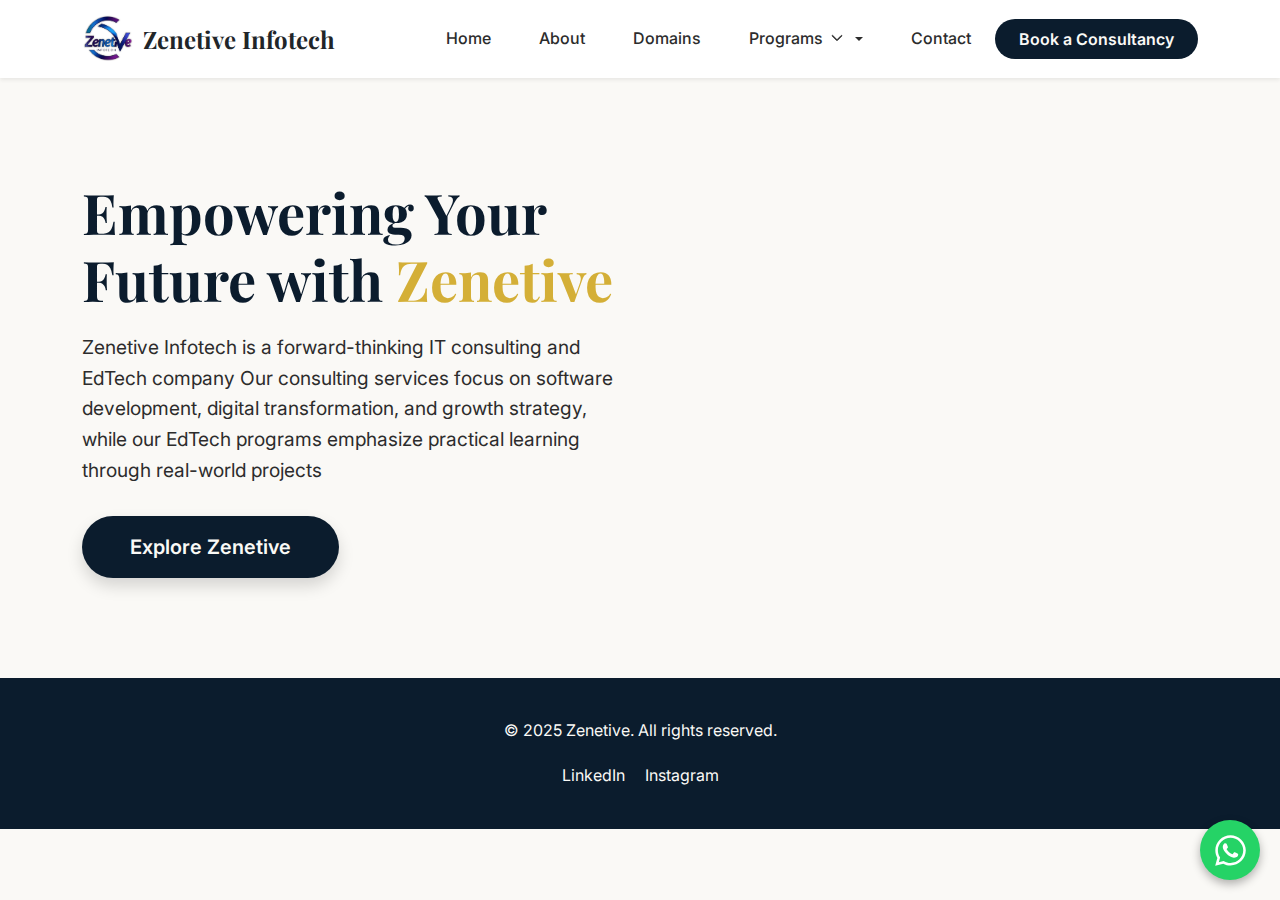
<file: index.html>
<!DOCTYPE html>
<html lang="en">

<head>
  <meta charset="UTF-8">
  <meta name="viewport" content="width=device-width, initial-scale=1.0">
  <title>Zenetive - Home</title>
  <!-- Bootstrap 5 CSS -->
  <link href="https://cdn.jsdelivr.net/npm/bootstrap@5.3.0/dist/css/bootstrap.min.css" rel="stylesheet">
  <!-- Fonts -->
  <link
    href="https://fonts.googleapis.com/css2?family=Inter:wght@400;500;600;700&family=Playfair+Display:wght@600;700&display=swap"
    rel="stylesheet">
  <link rel="stylesheet" href="style.css">
  <link rel="icon" href="logo.jpg" type="image/x-icon">
</head>

<body class="speedyui">

  <!--=============== Start Header Section  ===============-->
  <header class="speedyui-header sticky-top bg-white shadow-sm">
    <nav class="navbar navbar-expand-lg py-3 py-lg-0">
      <div class="container">
        <a class="navbar-brand d-flex align-items-center gap-2" href="index.html">
          <img src="logo.jpg" alt="Zenetive Logo" style="height: 50px; border-radius: 5px;">
          <span class="fw-bold fs-4 text-dark" style="font-family: 'Playfair Display', serif;">Zenetive Infotech</span>
        </a>
        <button class="navbar-toggler border-0 shadow-none" type="button" data-bs-toggle="collapse"
          data-bs-target="#navbarNavDropdown" aria-controls="navbarNavDropdown" aria-expanded="false"
          aria-label="Toggle navigation">
          <span class="navbar-toggler-icon"></span>
        </button>
        <div class="navbar-collapse collapse py-3 py-lg-0 bg-white px-4 px-lg-0" id="navbarNavDropdown">
          <ul class="navbar-nav align-items-start align-items-lg-center ms-auto mb-2 mb-lg-0">
            <li class="nav-item py-2 py-lg-4">
              <a class="nav-link px-lg-4 py-0" href="index.html">Home</a>
            </li>
            <li class="nav-item py-2 py-lg-4">
              <a class="nav-link px-lg-4 py-0" href="about.html">About</a>
            </li>
            <li class="nav-item py-2 py-lg-4">
              <a class="nav-link px-lg-4 py-0" href="domains.html">Domains</a>
            </li>
            <li class="nav-item dropdown px-lg-4 py-0">
              <a class="nav-link d-flex align-items-center justify-content-lg-center gap-2 dropdown-toggle px-0 py-2 py-lg-4"
                href="#" role="button" data-bs-toggle="dropdown" aria-expanded="false">
                Programs
                <span class="mb-1">
                  <svg xmlns="http://www.w3.org/2000/svg" width="12" height="12" fill="currentColor"
                    class="bi bi-chevron-down" viewBox="0 0 16 16">
                    <path stroke="currentColor" stroke-width="1.2" fill-rule="evenodd"
                      d="M1.646 4.646a.5.5 0 0 1 .708 0L8 10.293l5.646-5.647a.5.5 0 0 1 .708.708l-6 6a.5.5 0 0 1-.708 0l-6-6a.5.5 0 0 1 0-.708z">
                    </path>
                  </svg>
                </span>
              </a>
              <ul class="dropdown-menu border-0 start-0">
                <li><a class="dropdown-item py-2" href="roadmap.html">Roadmap</a></li>
                <li><a class="dropdown-item py-2" href="projects.html">Projects</a></li>
                <li><a class="dropdown-item py-2" href="projects.html">Services</a></li>
              </ul>
            </li>
            <li class="nav-item py-2 py-lg-4">
              <a class="nav-link px-lg-4 py-0" href="contact.html">Contact</a>
            </li>
            <li class="nav-item">
              <a href="contact.html"
                class="btn primary-btn text-white border-0 px-4 py-2 mt-2 mt-lg-0 rounded-pill">Book a Consultancy</a>
            </li>
          </ul>
        </div>
      </div>
    </nav>
  </header>
  <!--=============== End Header Section  ===============-->

  <section id="hero">
    <div class="container">
      <div class="row align-items-center">
        <div class="col-lg-6 reveal">
          <h1>Empowering Your Future with <span style="color: var(--primary);">Zenetive</span></h1>
          <p>
            Zenetive Infotech is a forward-thinking IT consulting and EdTech company  Our consulting services focus on software development, digital transformation, and growth strategy, while our EdTech programs emphasize practical learning through real-world projects
          </p>
          <a href="projects.html" class="btn btn-lg shadow px-5 py-3 primary-btn rounded-pill border-0">Explore
            Zenetive</a>
        </div>
        <div class="col-lg-6 text-center reveal">
        </div>
      </div>
    </div>
  </section>

  <footer>
    <p>© 2025 Zenetive. All rights reserved.</p>
    <div class="social-icons">
      <a href="https://www.linkedin.com/company/zenetiveindia/">LinkedIn</a>
      <a href="https://www.instagram.com/zenetive.india?igsh=cXo1NXp3ODJmZGVv">Instagram</a>
    </div>
  </footer>

 <a href="https://wa.me/919042427828?text=I%20would%20like%20to%20know%20about%20Zenetive%20IT%20and%20consultancy%20services"
   class="whatsapp-btn"
   target="_blank"
   title="Chat with us on WhatsApp">

    <svg xmlns="http://www.w3.org/2000/svg" viewBox="0 0 448 512" width="35" height="35" fill="white">
      <path d="M380.9 97.1C339 55.1 283.2 32 223.9 32c-122.4 0-222 99.6-222 222 0 39.1 10.2 77.3 29.6 111L0 480l117.7-30.9c32.4 17.7 68.9 27 106.1 27h.1c122.3 0 224.1-99.6 224.1-222 0-59.3-25.2-115-67.1-157zm-157 341.6c-33.2 0-65.7-8.9-94-25.7l-6.7-4-69.8 18.3L72 359.2l-4.4-7c-18.5-29.4-28.2-63.3-28.2-98.2 0-101.7 82.8-184.5 184.6-184.5 49.3 0 95.6 19.2 130.4 54.1 34.8 34.9 56.2 81.2 56.1 130.5 0 101.8-84.9 184.6-186.6 184.6zm101.2-138.2c-5.5-2.8-32.8-16.2-37.9-18-5.1-1.9-8.8-2.8-12.5 2.8-3.7 5.6-14.3 18-17.6 21.8-3.2 3.7-6.5 4.2-12 1.4-32.6-16.3-54-29.1-75.5-66-5.7-9.8 5.7-9.1 16.3-30.3 1.8-3.7 .9-6.9-.5-9.7-1.4-2.8-12.5-30.1-17.1-41.2-4.5-10.8-9.1-9.3-12.5-9.5-3.2-.2-6.9-.2-10.6-.2-3.7 0-9.7 1.4-14.8 6.9-5.1 5.6-19.4 19-19.4 46.3 0 27.3 19.9 53.7 22.6 57.4 2.8 3.7 39.1 59.7 94.8 83.8 35.2 15.2 49 16.5 66.6 13.9 10.7-1.6 32.8-13.4 37.4-26.4 4.6-13 4.6-24.1 3.2-26.4-1.3-2.5-5-3.9-10.5-6.6z"></path>
    </svg>
</a>


  <!-- Bootstrap 5 JS -->
  <script src="https://cdn.jsdelivr.net/npm/bootstrap@5.3.0/dist/js/bootstrap.bundle.min.js"></script>
  <script>
    const revealOnScroll = () => {
      const revealElements = document.querySelectorAll('.reveal');
      const triggerBottom = window.innerHeight * 0.85;
      revealElements.forEach(el => {
        const elTop = el.getBoundingClientRect().top;
        if (elTop < triggerBottom) {
          el.style.opacity = 1;
          el.style.transform = 'translateY(0)';
        }
      });
    };
    window.addEventListener('scroll', revealOnScroll);
    window.addEventListener('load', revealOnScroll);

    // Close mobile menu when clicking outside
    document.addEventListener('click', (e) => {
      const navbarCollapse = document.getElementById('navbarNavDropdown');
      const navbarToggler = document.querySelector('.navbar-toggler');
      if (navbarCollapse && navbarCollapse.classList.contains('show') && !navbarCollapse.contains(e.target) && !navbarToggler.contains(e.target)) {
        const bsCollapse = new bootstrap.Collapse(navbarCollapse);
        bsCollapse.hide();
      }
    });
  </script>
</body>

</html>
</file>
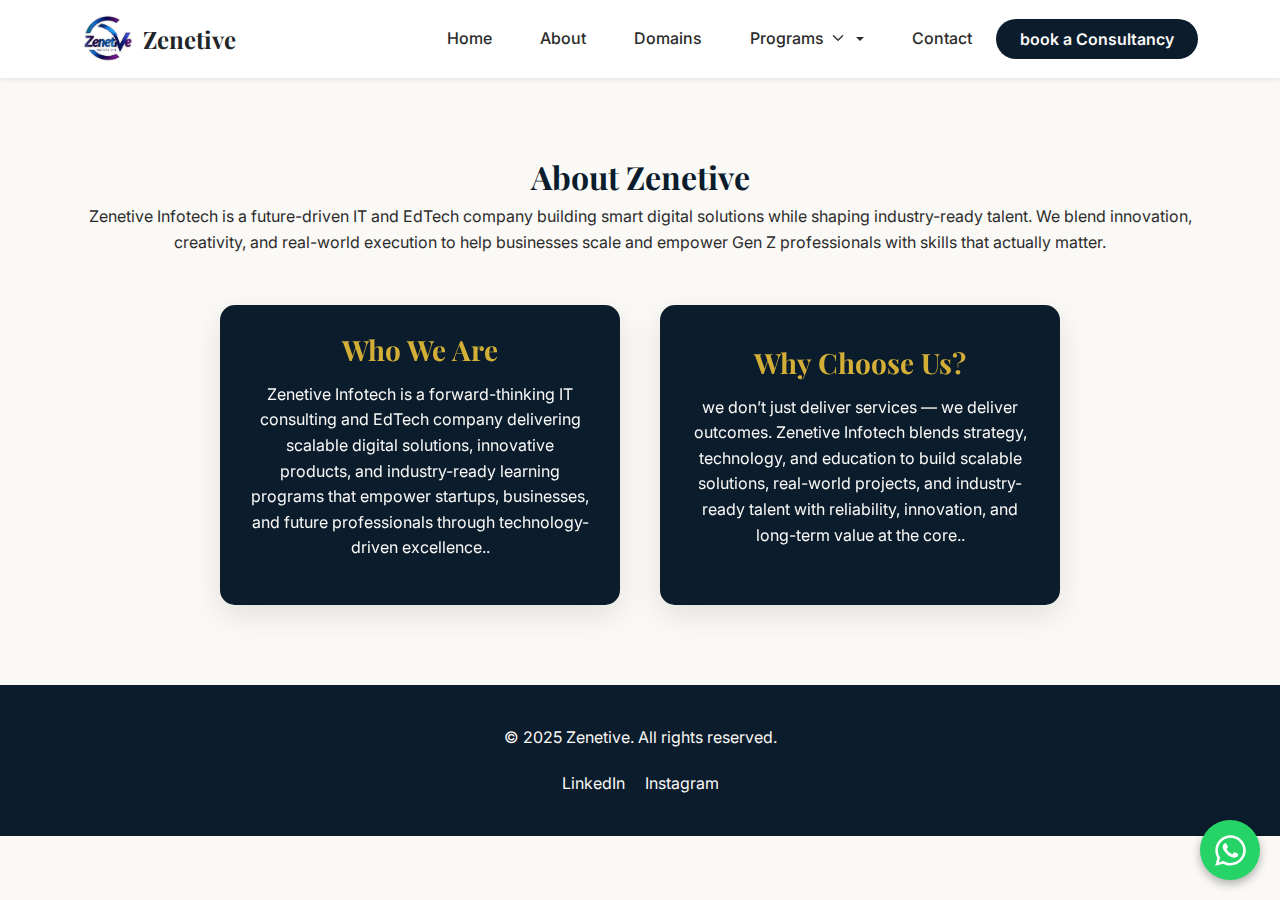
<file: about.html>
<!DOCTYPE html>
<html lang="en">

<head>
    <meta charset="UTF-8">
    <meta name="viewport" content="width=device-width, initial-scale=1.0">
    <title>Zenetive - About Us</title>
    <!-- Bootstrap 5 CSS -->
    <link href="https://cdn.jsdelivr.net/npm/bootstrap@5.3.0/dist/css/bootstrap.min.css" rel="stylesheet">
    <!-- Fonts -->
    <link
        href="https://fonts.googleapis.com/css2?family=Inter:wght@400;500;600;700&family=Playfair+Display:wght@600;700&display=swap"
        rel="stylesheet">
    <link rel="stylesheet" href="style.css">
    <link rel="icon" href="logo.jpg" type="image/x-icon">
    <style>
        /* About Section */
        #about {
            padding: 80px 20px;
        }

        .flip-container {
            display: flex;
            flex-wrap: wrap;
            justify-content: center;
            gap: 40px;
            margin-top: 50px;
        }

        .flip-box {
            background-color: transparent;
            width: 400px;
            height: 300px;
            perspective: 1000px;
        }

        .flip-box-inner {
            position: relative;
            width: 100%;
            height: 100%;
            text-align: center;
            transition: transform 0.8s;
            transform-style: preserve-3d;
        }

        .flip-box:hover .flip-box-inner {
            transform: rotateY(180deg);
        }

        .flip-box-front,
        .flip-box-back {
            position: absolute;
            width: 100%;
            height: 100%;
            -webkit-backface-visibility: hidden;
            backface-visibility: hidden;
            border-radius: 15px;
            display: flex;
            flex-direction: column;
            align-items: center;
            justify-content: center;
            padding: 30px;
            box-shadow: 0 10px 30px rgba(0, 0, 0, 0.1);
        }

        .flip-box-front {
            background-color: var(--secondary);
            color: var(--white);
        }

        .flip-box-back {
            background-color: var(--primary);
            color: var(--secondary);
            transform: rotateY(180deg);
        }

        .flip-box-front h3 {
            color: var(--primary);
            margin-bottom: 15px;
        }

        .flip-box-back h3 {
            color: var(--secondary);
            margin-bottom: 15px;
        }
    </style>
</head>

<body class="speedyui">

    <!--=============== Start Header Section  ===============-->
    <header class="speedyui-header sticky-top bg-white shadow-sm">
        <nav class="navbar navbar-expand-lg py-3 py-lg-0">
            <div class="container">
                <a class="navbar-brand d-flex align-items-center gap-2" href="index.html">
                    <img src="logo.jpg" alt="Zenetive Logo" style="height: 50px; border-radius: 5px;">
                    <span class="fw-bold fs-4 text-dark" style="font-family: 'Playfair Display', serif;">Zenetive</span>
                </a>
                <button class="navbar-toggler border-0 shadow-none" type="button" data-bs-toggle="collapse"
                    data-bs-target="#navbarNavDropdown" aria-controls="navbarNavDropdown" aria-expanded="false"
                    aria-label="Toggle navigation">
                    <span class="navbar-toggler-icon"></span>
                </button>
                <div class="navbar-collapse collapse py-3 py-lg-0 bg-white px-4 px-lg-0" id="navbarNavDropdown">
                    <ul class="navbar-nav align-items-start align-items-lg-center ms-auto mb-2 mb-lg-0">
                        <li class="nav-item py-2 py-lg-4">
                            <a class="nav-link px-lg-4 py-0" href="index.html">Home</a>
                        </li>
                        <li class="nav-item py-2 py-lg-4">
                            <a class="nav-link px-lg-4 py-0" href="about.html">About</a>
                        </li>
                        <li class="nav-item py-2 py-lg-4">
                            <a class="nav-link px-lg-4 py-0" href="domains.html">Domains</a>
                        </li>
                        <li class="nav-item dropdown px-lg-4 py-0">
                            <a class="nav-link d-flex align-items-center justify-content-lg-center gap-2 dropdown-toggle px-0 py-2 py-lg-4"
                                href="#" role="button" data-bs-toggle="dropdown" aria-expanded="false">
                                Programs
                                <span class="mb-1">
                                    <svg xmlns="http://www.w3.org/2000/svg" width="12" height="12" fill="currentColor"
                                        class="bi bi-chevron-down" viewBox="0 0 16 16">
                                        <path stroke="currentColor" stroke-width="1.2" fill-rule="evenodd"
                                            d="M1.646 4.646a.5.5 0 0 1 .708 0L8 10.293l5.646-5.647a.5.5 0 0 1 .708.708l-6 6a.5.5 0 0 1-.708 0l-6-6a.5.5 0 0 1 0-.708z">
                                        </path>
                                    </svg>
                                </span>
                            </a>
                            <ul class="dropdown-menu border-0 start-0">
                                <li><a class="dropdown-item py-2" href="roadmap.html">Roadmap</a></li>
                                <li><a class="dropdown-item py-2" href="projects.html">Projects</a></li>
                                <li><a class="dropdown-item py-2" href="projects.html">Services</a></li>
                            </ul>
                        </li>
                        <li class="nav-item py-2 py-lg-4">
                            <a class="nav-link px-lg-4 py-0" href="contact.html">Contact</a>
                        </li>
                        <li class="nav-item">
                            <a href="contact.html"
                                class="btn primary-btn text-white border-0 px-4 py-2 mt-2 mt-lg-0 rounded-pill">book a
                                Consultancy</a>
                        </li>
                    </ul>
                </div>
            </div>
        </nav>
    </header>
    <!--=============== End Header Section  ===============-->

    <section id="about">
        <div class="container text-center">
            <h2 class="reveal">About Zenetive</h2>
            <p class="reveal">Zenetive Infotech is a future-driven IT and EdTech company building smart digital solutions while shaping industry-ready talent. We blend innovation, creativity, and real-world execution to help businesses scale and empower Gen Z professionals with skills that actually matter.
            </p>

            <div class="flip-container reveal">
                <div class="flip-box">
                    <div class="flip-box-inner">
                        <div class="flip-box-front">
                            <h3>Who We Are</h3>
                            <p>Zenetive Infotech is a forward-thinking IT consulting and EdTech company delivering scalable digital solutions, innovative products, and industry-ready learning programs that empower startups, businesses, and future professionals through technology-driven excellence..</p>
                        </div>
                        <div class="flip-box-back">
                            <h3>Our Mission</h3>
                            <p>To empower students and graduates with the skills, confidence, and certifications needed
                                to excel in the modern workforce.</p>
                        </div>
                    </div>
                </div>

                <div class="flip-box">
                    <div class="flip-box-inner">
                        <div class="flip-box-front">
                            <h3>Why Choose Us?</h3>
                            <p>we don’t just deliver services — we deliver outcomes. Zenetive Infotech blends strategy, technology, and education to build scalable solutions, real-world projects, and industry-ready talent with reliability, innovation, and long-term value at the core..</p>
                        </div>
                        <div class="flip-box-back">
                            <h3>Our Benefits</h3>
                            <p>Zenetive offers end-to-end digital solutions, expert consulting, innovative technology, real-world project execution, skilled talent development, reliable support, and scalable strategies that help businesses grow faster while empowering learners with industry-ready skills..</p>
                        </div>
                    </div>
                </div>
            </div>
        </div>
    </section>

    <footer>
        <p>© 2025 Zenetive. All rights reserved.</p>
        <div class="social-icons">
            <a href="https://www.linkedin.com/company/zenetiveindia/">LinkedIn</a>
            <a href="https://www.instagram.com/zenetive.india?igsh=cXo1NXp3ODJmZGVv">Instagram</a>
        </div>
    </footer>

    <a href="https://wa.me/919042427828?text=I%20would%20like%20to%20know%20about%20Zenetive%20IT%20and%20consultancy%20services"
   class="whatsapp-btn"
   target="_blank"
   title="Chat with us on WhatsApp">

    <svg xmlns="http://www.w3.org/2000/svg" viewBox="0 0 448 512" width="35" height="35" fill="white">
      <path d="M380.9 97.1C339 55.1 283.2 32 223.9 32c-122.4 0-222 99.6-222 222 0 39.1 10.2 77.3 29.6 111L0 480l117.7-30.9c32.4 17.7 68.9 27 106.1 27h.1c122.3 0 224.1-99.6 224.1-222 0-59.3-25.2-115-67.1-157zm-157 341.6c-33.2 0-65.7-8.9-94-25.7l-6.7-4-69.8 18.3L72 359.2l-4.4-7c-18.5-29.4-28.2-63.3-28.2-98.2 0-101.7 82.8-184.5 184.6-184.5 49.3 0 95.6 19.2 130.4 54.1 34.8 34.9 56.2 81.2 56.1 130.5 0 101.8-84.9 184.6-186.6 184.6zm101.2-138.2c-5.5-2.8-32.8-16.2-37.9-18-5.1-1.9-8.8-2.8-12.5 2.8-3.7 5.6-14.3 18-17.6 21.8-3.2 3.7-6.5 4.2-12 1.4-32.6-16.3-54-29.1-75.5-66-5.7-9.8 5.7-9.1 16.3-30.3 1.8-3.7 .9-6.9-.5-9.7-1.4-2.8-12.5-30.1-17.1-41.2-4.5-10.8-9.1-9.3-12.5-9.5-3.2-.2-6.9-.2-10.6-.2-3.7 0-9.7 1.4-14.8 6.9-5.1 5.6-19.4 19-19.4 46.3 0 27.3 19.9 53.7 22.6 57.4 2.8 3.7 39.1 59.7 94.8 83.8 35.2 15.2 49 16.5 66.6 13.9 10.7-1.6 32.8-13.4 37.4-26.4 4.6-13 4.6-24.1 3.2-26.4-1.3-2.5-5-3.9-10.5-6.6z"></path>
    </svg>
</a>


    <!-- Bootstrap 5 JS -->
    <script src="https://cdn.jsdelivr.net/npm/bootstrap@5.3.0/dist/js/bootstrap.bundle.min.js"></script>
    <script>
        const revealOnScroll = () => {
            const revealElements = document.querySelectorAll('.reveal');
            const triggerBottom = window.innerHeight * 0.85;
            revealElements.forEach(el => {
                const elTop = el.getBoundingClientRect().top;
                if (elTop < triggerBottom) {
                    el.style.opacity = 1;
                    el.style.transform = 'translateY(0)';
                }
            });
        };
        window.addEventListener('scroll', revealOnScroll);
        window.addEventListener('load', revealOnScroll);

        // Close mobile menu when clicking outside
        document.addEventListener('click', (e) => {
            const navbarCollapse = document.getElementById('navbarNavDropdown');
            const navbarToggler = document.querySelector('.navbar-toggler');
            if (navbarCollapse && navbarCollapse.classList.contains('show') && !navbarCollapse.contains(e.target) && !navbarToggler.contains(e.target)) {
                const bsCollapse = new bootstrap.Collapse(navbarCollapse);
                bsCollapse.hide();
            }
        });
    </script>
</body>

</html>
</file>
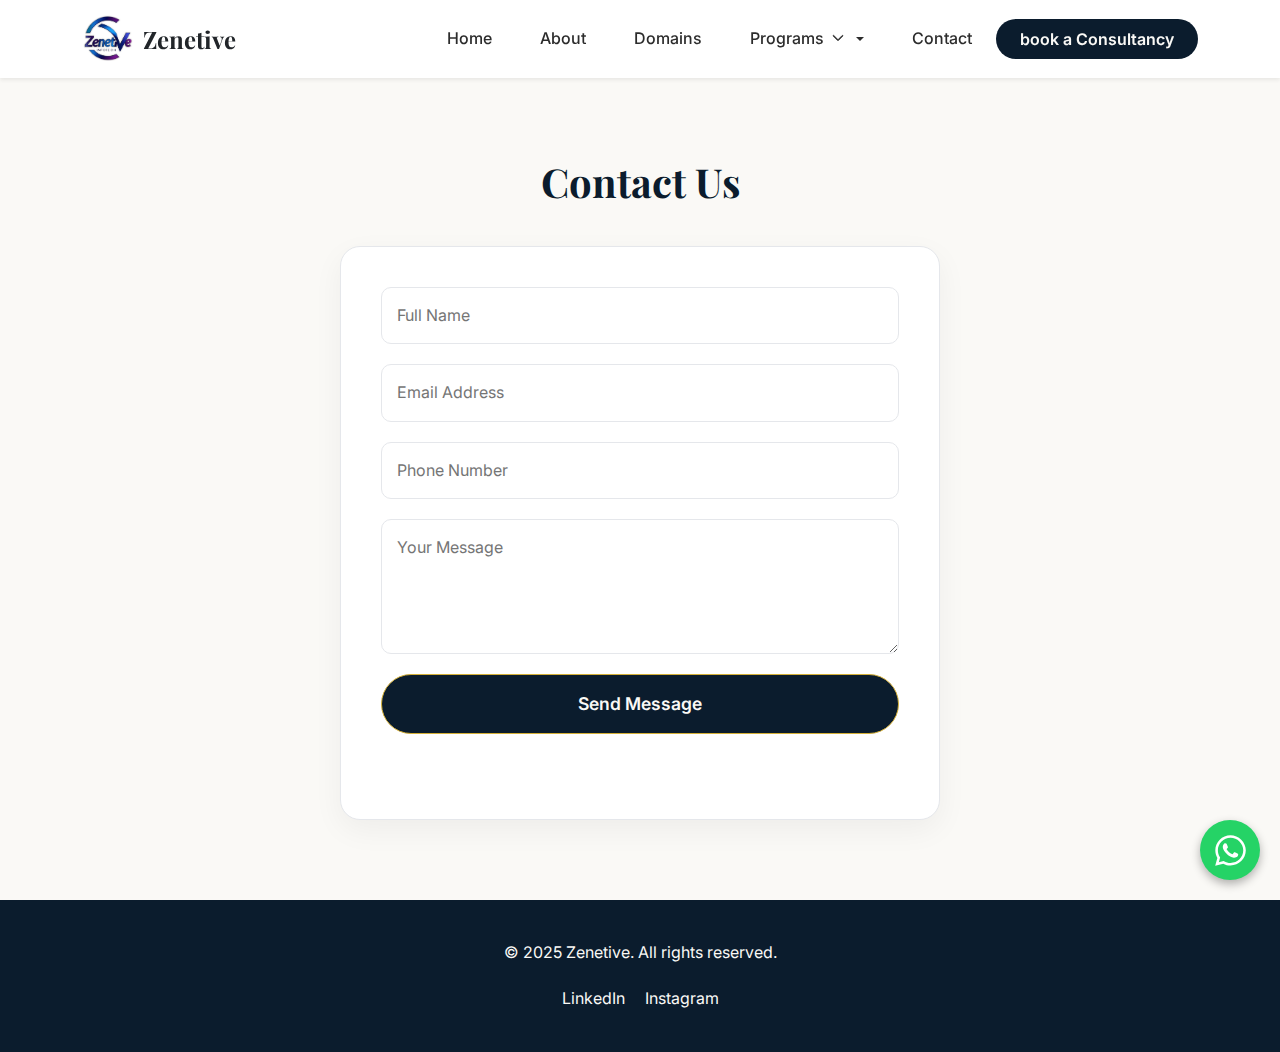
<file: contact.html>
<!DOCTYPE html>
<html lang="en">

<head>
    <meta charset="UTF-8">
    <meta name="viewport" content="width=device-width, initial-scale=1.0">
    <title>Zenetive - Contact Us</title>
    <!-- Bootstrap 5 CSS -->
    <link href="https://cdn.jsdelivr.net/npm/bootstrap@5.3.0/dist/css/bootstrap.min.css" rel="stylesheet">
    <!-- Fonts -->
    <link
        href="https://fonts.googleapis.com/css2?family=Inter:wght@400;500;600;700&family=Playfair+Display:wght@600;700&display=swap"
        rel="stylesheet">
    <link rel="stylesheet" href="style.css">
    <link rel="icon" href="logo.jpg" type="image/x-icon">
    <style>
        /* Contact Section */
        #contact {
            padding: 80px 20px;
        }

        #contact h2 {
            text-align: center;
            margin-bottom: 40px;
            font-size: 2.5rem;
        }

        #main-contact-form {
            max-width: 600px;
            margin: auto;
            display: flex;
            flex-direction: column;
            gap: 20px;
            background: #fff;
            padding: 40px;
            border-radius: 20px;
            box-shadow: 0 10px 30px rgba(0, 0, 0, 0.05);
            border: 1px solid var(--grey);
        }

        #main-contact-form input,
        #main-contact-form textarea {
            padding: 15px;
            border: 1px solid var(--grey);
            border-radius: 10px;
            font-family: 'Inter', sans-serif;
            transition: border-color 0.3s;
        }

        #main-contact-form input:focus,
        #main-contact-form textarea:focus {
            outline: none;
            border-color: var(--primary);
        }

        /* Contact Submit Button Animation */
        .submit-container {
            display: flex;
            flex-direction: column;
            align-items: center;
            gap: 15px;
        }

        .anim-button {
            width: 100%;
            height: 60px;
            background: var(--secondary);
            border-radius: 50px;
            transition: all .3s cubic-bezier(0.67, 0.17, 0.40, 0.83);
            display: flex;
            justify-content: center;
            align-items: center;
            border: 1px solid var(--primary);
            cursor: pointer;
            position: relative;
            overflow: hidden;
        }

        .anim-button span {
            color: var(--white);
            font-size: 1.1rem;
            font-weight: 600;
            transition: all .3s;
        }

        .anim-button svg {
            position: absolute;
            width: 30px;
            height: 30px;
            fill: var(--primary);
            transform: translateY(100px);
            transition: all .5s;
        }

        .anim-button.active {
            width: 60px;
            border-radius: 50%;
            background: var(--secondary);
        }

        .anim-button.active span {
            opacity: 0;
            transform: translateY(-50px);
        }

        .anim-button.active svg {
            transform: translateY(0);
        }

        #success-msg {
            color: var(--primary);
            font-weight: 700;
            font-size: 1.2rem;
            opacity: 0;
            transition: opacity 0.5s;
        }

        #success-msg.show {
            opacity: 1;
        }
    </style>
</head>

<body class="speedyui">

    <!--=============== Start Header Section  ===============-->
    <header class="speedyui-header sticky-top bg-white shadow-sm">
        <nav class="navbar navbar-expand-lg py-3 py-lg-0">
            <div class="container">
                <a class="navbar-brand d-flex align-items-center gap-2" href="index.html">
                    <img src="logo.jpg" alt="Zenetive Logo" style="height: 50px; border-radius: 5px;">
                    <span class="fw-bold fs-4 text-dark" style="font-family: 'Playfair Display', serif;">Zenetive</span>
                </a>
                <button class="navbar-toggler border-0 shadow-none" type="button" data-bs-toggle="collapse"
                    data-bs-target="#navbarNavDropdown" aria-controls="navbarNavDropdown" aria-expanded="false"
                    aria-label="Toggle navigation">
                    <span class="navbar-toggler-icon"></span>
                </button>
                <div class="navbar-collapse collapse py-3 py-lg-0 bg-white px-4 px-lg-0" id="navbarNavDropdown">
                    <ul class="navbar-nav align-items-start align-items-lg-center ms-auto mb-2 mb-lg-0">
                        <li class="nav-item py-2 py-lg-4">
                            <a class="nav-link px-lg-4 py-0" href="index.html">Home</a>
                        </li>
                        <li class="nav-item py-2 py-lg-4">
                            <a class="nav-link px-lg-4 py-0" href="about.html">About</a>
                        </li>
                        <li class="nav-item py-2 py-lg-4">
                            <a class="nav-link px-lg-4 py-0" href="domains.html">Domains</a>
                        </li>
                        <li class="nav-item dropdown px-lg-4 py-0">
                            <a class="nav-link d-flex align-items-center justify-content-lg-center gap-2 dropdown-toggle px-0 py-2 py-lg-4"
                                href="#" role="button" data-bs-toggle="dropdown" aria-expanded="false">
                                Programs
                                <span class="mb-1">
                                    <svg xmlns="http://www.w3.org/2000/svg" width="12" height="12" fill="currentColor"
                                        class="bi bi-chevron-down" viewBox="0 0 16 16">
                                        <path stroke="currentColor" stroke-width="1.2" fill-rule="evenodd"
                                            d="M1.646 4.646a.5.5 0 0 1 .708 0L8 10.293l5.646-5.647a.5.5 0 0 1 .708.708l-6 6a.5.5 0 0 1-.708 0l-6-6a.5.5 0 0 1 0-.708z">
                                        </path>
                                    </svg>
                                </span>
                            </a>
                            <ul class="dropdown-menu border-0 start-0">
                                <li><a class="dropdown-item py-2" href="roadmap.html">Roadmap</a></li>
                                <li><a class="dropdown-item py-2" href="projects.html">Projects</a></li>
                                <li><a class="dropdown-item py-2" href="projects.html">Services</a></li>
                            </ul>
                        </li>
                        <li class="nav-item py-2 py-lg-4">
                            <a class="nav-link px-lg-4 py-0" href="contact.html">Contact</a>
                        </li>
                        <li class="nav-item">
                            <a href="contact.html"
                                class="btn primary-btn text-white border-0 px-4 py-2 mt-2 mt-lg-0 rounded-pill">book a
                                Consultancy</a>
                        </li>
                    </ul>
                </div>
            </div>
        </nav>
    </header>
    <!--=============== End Header Section  ===============-->

    <section id="contact">
        <h2 class="reveal">Contact Us</h2>
        <form id="main-contact-form" onsubmit="handleContactSubmit(event)" class="reveal">
            <input type="text" id="contact-name" name="name" placeholder="Full Name" required="">
            <input type="email" id="contact-email" name="email" placeholder="Email Address" required="">
            <input type="tel" id="contact-phone" name="phone" placeholder="Phone Number" required="">
            <textarea id="contact-message" name="message" placeholder="Your Message" rows="4" required=""></textarea>
            <div class="submit-container">
                <button type="submit" id="submit-btn" class="anim-button">
                    <span>Send Message</span>
                    <svg viewBox="0 0 24 24">
                        <path d="M9 16.17L4.83 12l-1.42 1.41L9 19 21 7l-1.41-1.41z"></path>
                    </svg>
                </button>
                <div id="success-msg">Sent successfully!</div>
            </div>
        </form>
    </section>

    <footer>
        <p>© 2025 Zenetive. All rights reserved.</p>
        <div class="social-icons">
            <a href="https://www.linkedin.com/company/zenetiveindia/">LinkedIn</a>
            <a href="https://www.instagram.com/zenetive.india?igsh=cXo1NXp3ODJmZGVv">Instagram</a>
        </div>
    </footer>

   <a href="https://wa.me/919042427828?text=I%20would%20like%20to%20know%20about%20Zenetive%20IT%20and%20consultancy%20services"
   class="whatsapp-btn"
   target="_blank"
   title="Chat with us on WhatsApp">

    <svg xmlns="http://www.w3.org/2000/svg" viewBox="0 0 448 512" width="35" height="35" fill="white">
      <path d="M380.9 97.1C339 55.1 283.2 32 223.9 32c-122.4 0-222 99.6-222 222 0 39.1 10.2 77.3 29.6 111L0 480l117.7-30.9c32.4 17.7 68.9 27 106.1 27h.1c122.3 0 224.1-99.6 224.1-222 0-59.3-25.2-115-67.1-157zm-157 341.6c-33.2 0-65.7-8.9-94-25.7l-6.7-4-69.8 18.3L72 359.2l-4.4-7c-18.5-29.4-28.2-63.3-28.2-98.2 0-101.7 82.8-184.5 184.6-184.5 49.3 0 95.6 19.2 130.4 54.1 34.8 34.9 56.2 81.2 56.1 130.5 0 101.8-84.9 184.6-186.6 184.6zm101.2-138.2c-5.5-2.8-32.8-16.2-37.9-18-5.1-1.9-8.8-2.8-12.5 2.8-3.7 5.6-14.3 18-17.6 21.8-3.2 3.7-6.5 4.2-12 1.4-32.6-16.3-54-29.1-75.5-66-5.7-9.8 5.7-9.1 16.3-30.3 1.8-3.7 .9-6.9-.5-9.7-1.4-2.8-12.5-30.1-17.1-41.2-4.5-10.8-9.1-9.3-12.5-9.5-3.2-.2-6.9-.2-10.6-.2-3.7 0-9.7 1.4-14.8 6.9-5.1 5.6-19.4 19-19.4 46.3 0 27.3 19.9 53.7 22.6 57.4 2.8 3.7 39.1 59.7 94.8 83.8 35.2 15.2 49 16.5 66.6 13.9 10.7-1.6 32.8-13.4 37.4-26.4 4.6-13 4.6-24.1 3.2-26.4-1.3-2.5-5-3.9-10.5-6.6z"></path>
    </svg>
</a>


    <!-- Bootstrap 5 JS -->
    <script src="https://cdn.jsdelivr.net/npm/bootstrap@5.3.0/dist/js/bootstrap.bundle.min.js"></script>
    <script>
        const revealOnScroll = () => {
            const revealElements = document.querySelectorAll('.reveal');
            const triggerBottom = window.innerHeight * 0.85;
            revealElements.forEach(el => {
                const elTop = el.getBoundingClientRect().top;
                if (elTop < triggerBottom) {
                    el.style.opacity = 1;
                    el.style.transform = 'translateY(0)';
                }
            });
        };
        window.addEventListener('scroll', revealOnScroll);
        window.addEventListener('load', revealOnScroll);

        // Close mobile menu when clicking outside
        document.addEventListener('click', (e) => {
            const navbarCollapse = document.getElementById('navbarNavDropdown');
            const navbarToggler = document.querySelector('.navbar-toggler');
            if (navbarCollapse && navbarCollapse.classList.contains('show') && !navbarCollapse.contains(e.target) && !navbarToggler.contains(e.target)) {
                const bsCollapse = new bootstrap.Collapse(navbarCollapse);
                bsCollapse.hide();
            }
        });

        function handleContactSubmit(event) {
            event.preventDefault();
            const name = document.getElementById('contact-name').value;
            const email = document.getElementById('contact-email').value;
            const phone = document.getElementById('contact-phone').value;
            const message = document.getElementById('contact-message').value;

            const btn = document.getElementById('submit-btn');
            const msg = document.getElementById('success-msg');

            btn.classList.add('active');

            setTimeout(() => {
                msg.classList.add('show');
                const waMessage = `New Contact Form Submission:\n\nName: ${name}\nEmail: ${email}\nPhone: ${phone}\nMessage: ${message}`;
                const waUrl = `https://wa.me/919042427828?text=${encodeURIComponent(waMessage)}`;

                setTimeout(() => {
                    window.open(waUrl, '_blank');
                    event.target.reset();
                    btn.classList.remove('active');
                    msg.classList.remove('show');
                }, 2000);
            }, 500);
        }
    </script>
</body>

</html>
</file>
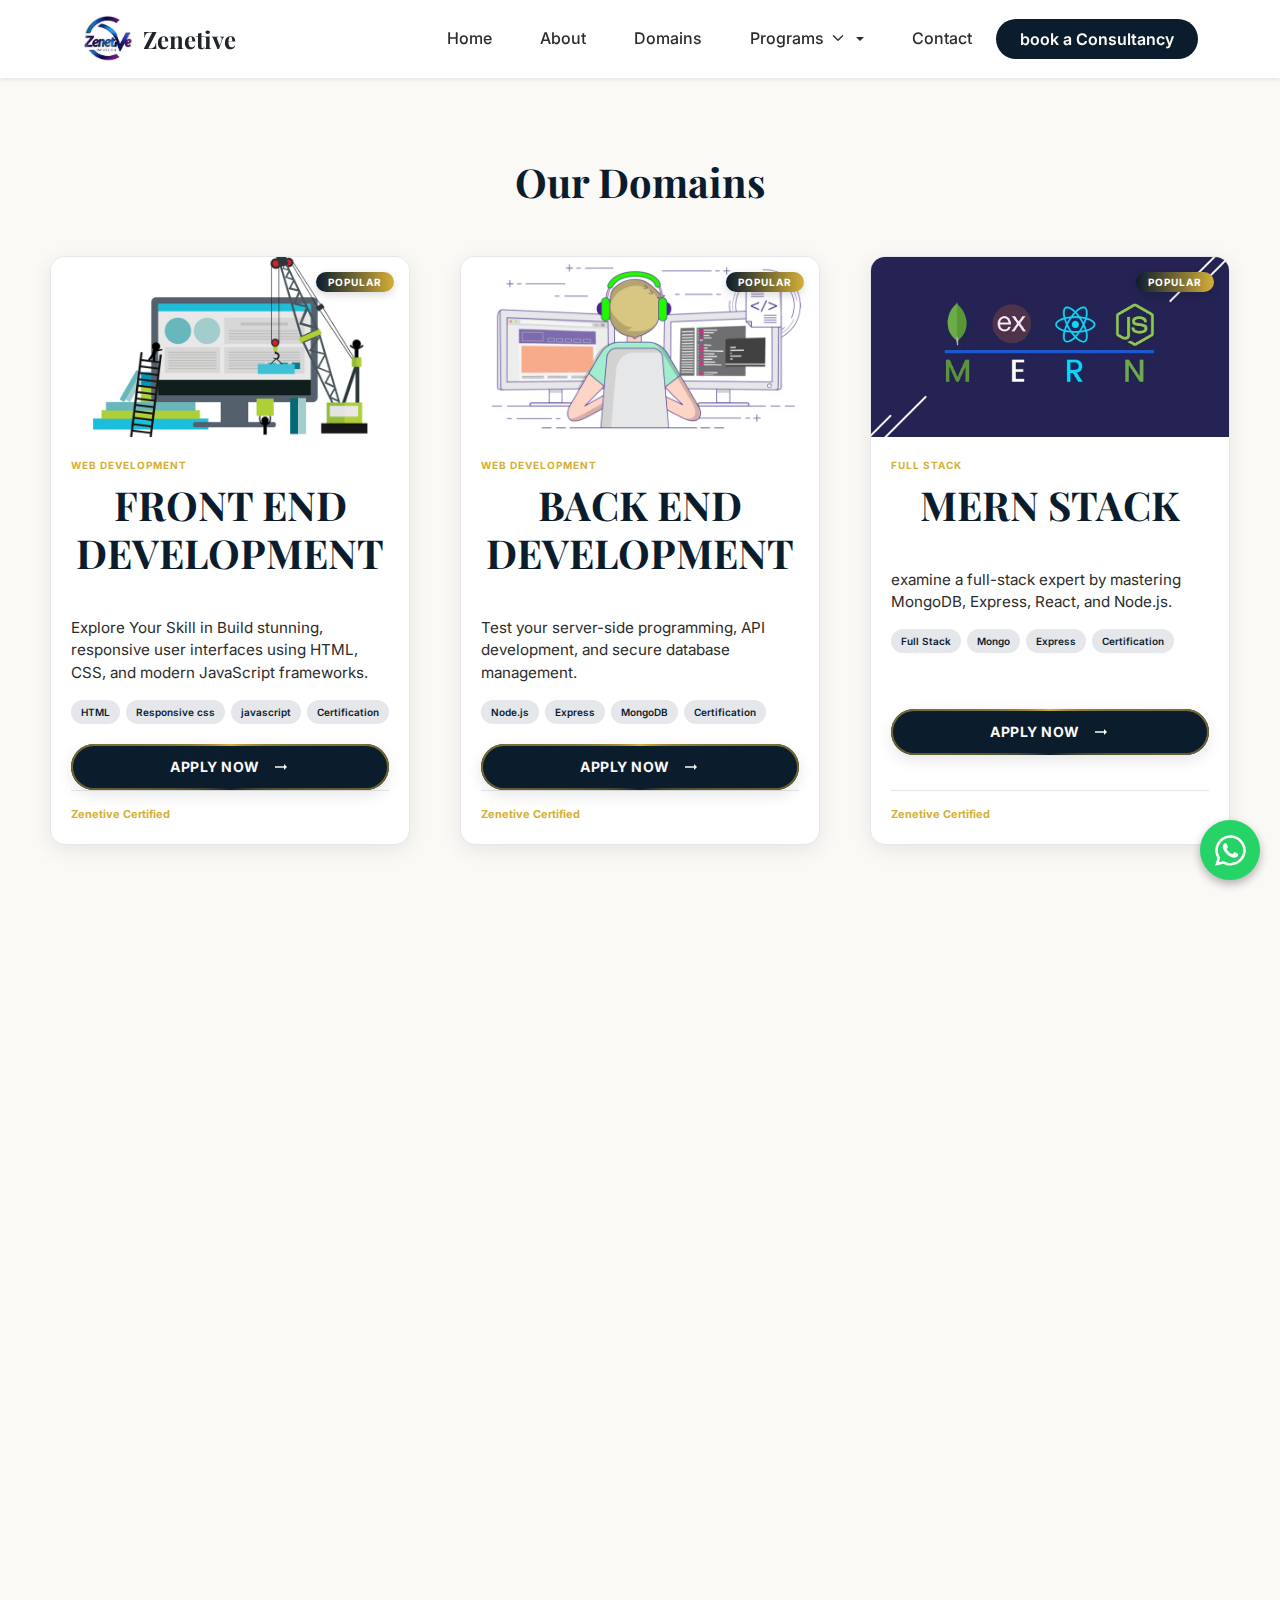
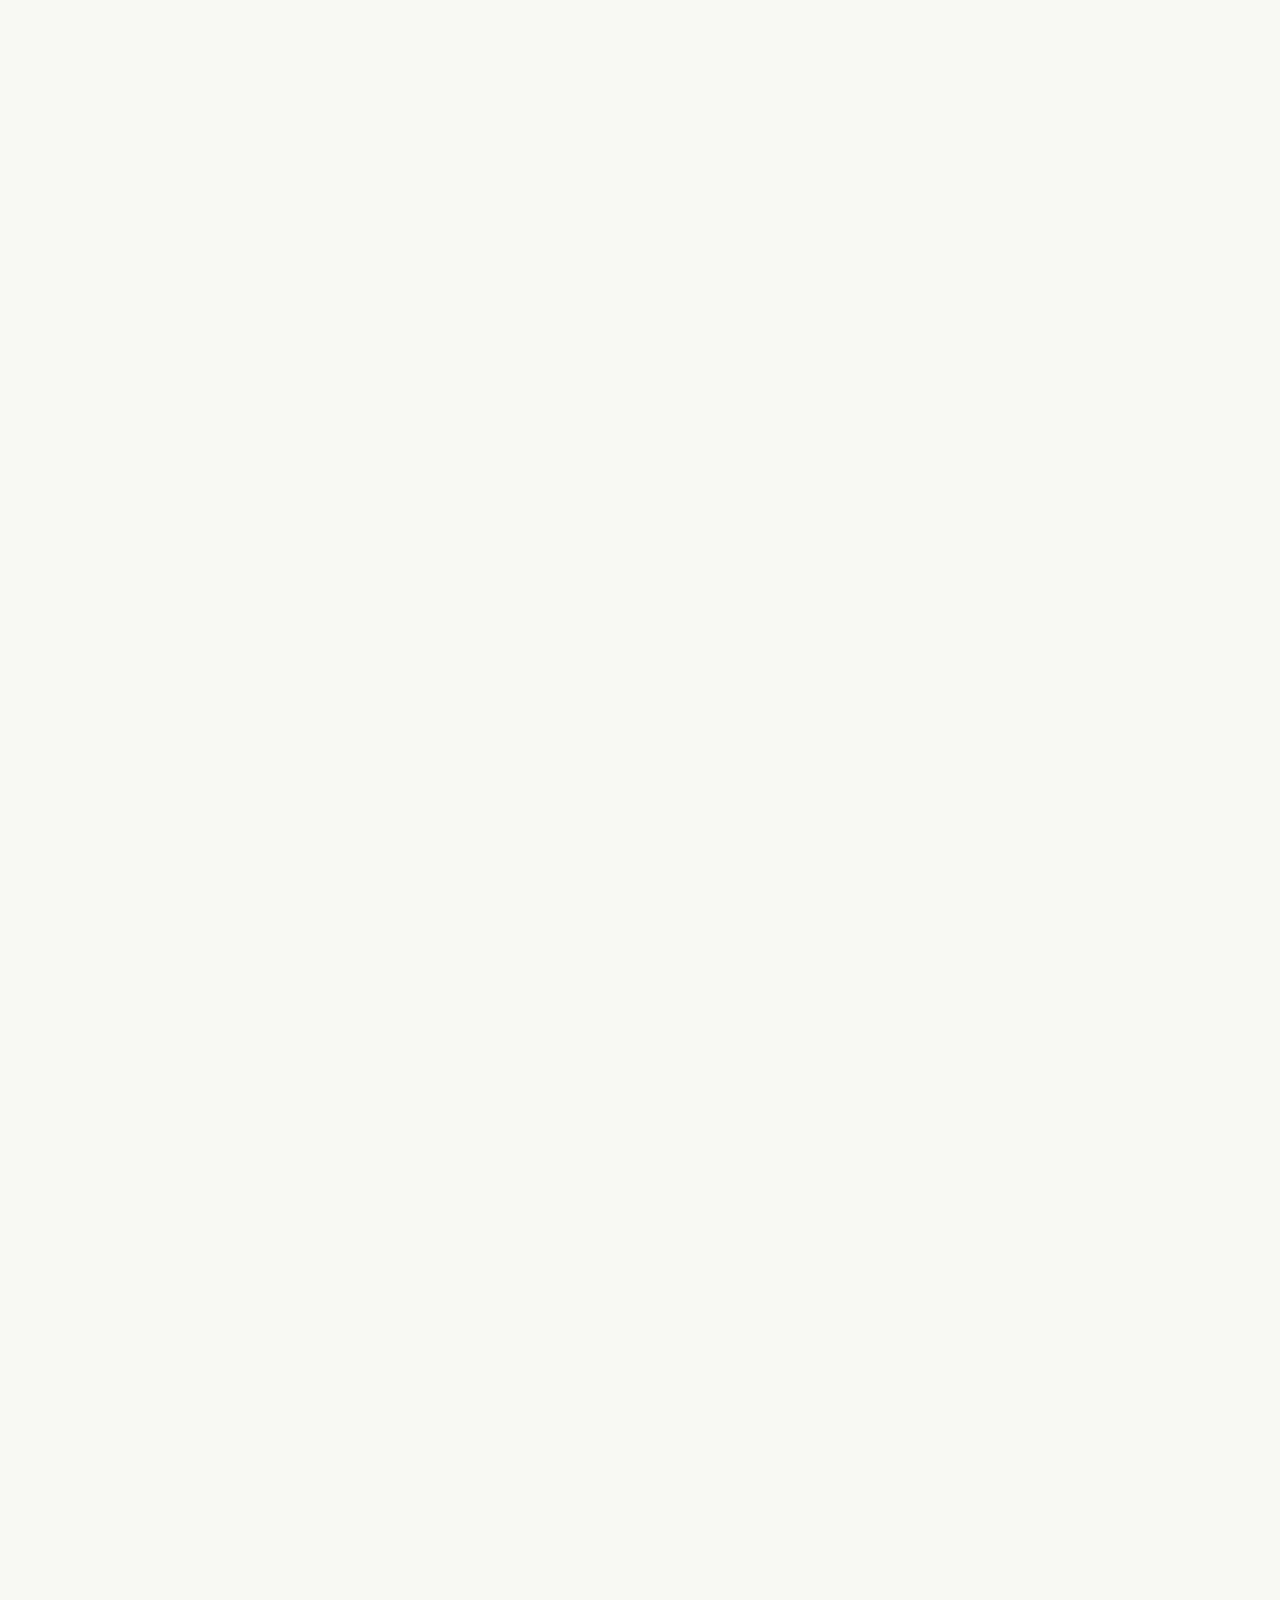
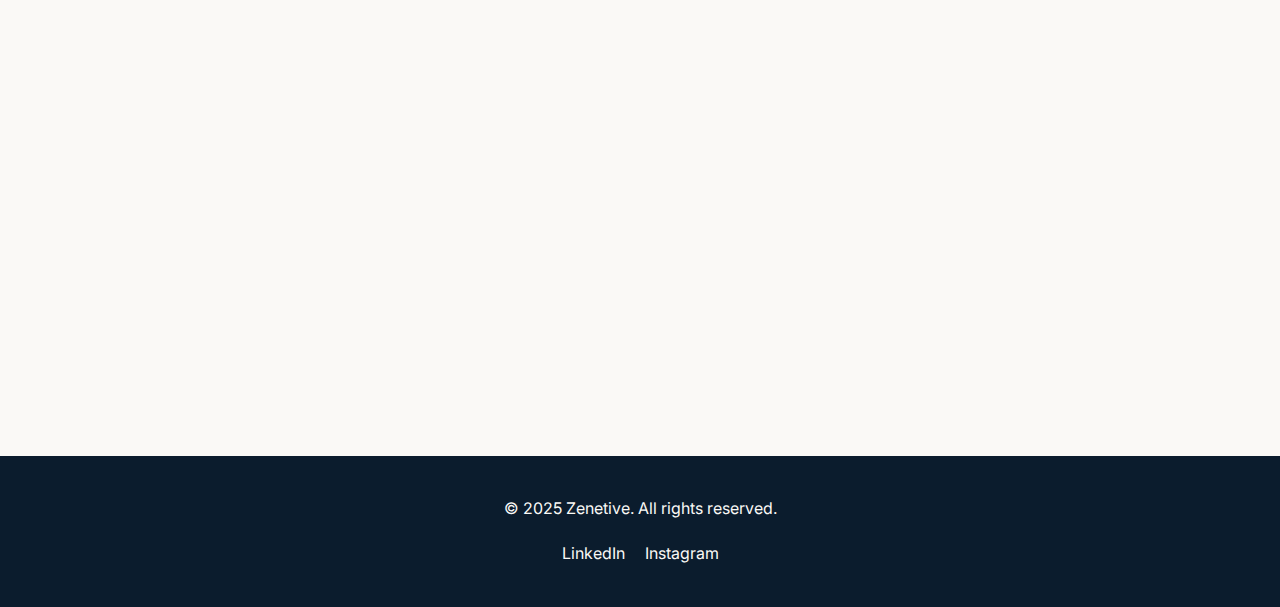
<file: domains.html>
<!DOCTYPE html>
<html lang="en">

<head>
    <meta charset="UTF-8">
    <meta name="viewport" content="width=device-width, initial-scale=1.0">
    <title>Zenetive - Domains</title>
    <!-- Bootstrap 5 CSS -->
    <link href="https://cdn.jsdelivr.net/npm/bootstrap@5.3.0/dist/css/bootstrap.min.css" rel="stylesheet">
    <!-- Fonts -->
    <link
        href="https://fonts.googleapis.com/css2?family=Inter:wght@400;500;600;700&family=Playfair+Display:wght@600;700&display=swap"
        rel="stylesheet">
    <link rel="stylesheet" href="style.css">
    <link rel="icon" href="logo.jpg" type="image/x-icon">
    <style>
        /* Domains Section Styles */
        #domains {
            padding: 80px 20px;
        }

        #domains h2 {
            text-align: center;
            margin-bottom: 40px;
            font-size: 2.5rem;
        }

        .cards {
            display: grid;
            grid-template-columns: repeat(auto-fit, minmax(320px, 1fr));
            gap: 30px;
            max-width: 1200px;
            margin: auto;
        }

        .card {
            background: #fff;
            border-radius: 15px;
            box-shadow: 0 5px 20px rgba(0, 0, 0, .08);
            transition: .3s;
            margin: 10px auto;
            overflow: hidden;
            position: relative;
            cursor: pointer;
            display: flex;
            flex-direction: column;
            text-align: left;
            width: 100%;
            max-width: 360px;
            border: 1px solid var(--grey);
        }

        .card:hover {
            transform: translateY(-5px);
            box-shadow: 0 10px 25px rgba(0, 0, 0, .12);
            border-color: var(--primary);
        }

        .badge {
            position: absolute;
            top: 15px;
            right: 15px;
            background: linear-gradient(to right, var(--secondary), var(--primary));
            color: #fff;
            padding: 5px 12px;
            font-size: 10px;
            font-weight: 700;
            letter-spacing: 1px;
            text-transform: uppercase;
            border-radius: 20px;
            box-shadow: 0 3px 10px rgba(0, 0, 0, .15);
            z-index: 10;
        }

        .card .img {
            height: 180px;
            overflow: hidden;
        }

        .card .img img {
            width: 100%;
            height: 100%;
            object-fit: cover;
            transition: transform .5s;
        }

        .card:hover .img img {
            transform: scale(1.08);
        }

        .card .info {
            padding: 20px;
            flex-grow: 1;
            display: flex;
            flex-direction: column;
        }

        .card .cat {
            font-size: 10px;
            font-weight: 700;
            letter-spacing: 1px;
            text-transform: uppercase;
            color: var(--primary);
            margin-bottom: 8px;
        }

        .card .title {
            font-size: 1.3rem;
            font-weight: 700;
            color: var(--secondary);
            margin: 0 0 10px;
            line-height: 1.2;
            font-family: 'Playfair Display', serif;
        }

        .card .desc {
            font-size: 0.95rem;
            color: var(--black);
            line-height: 1.5;
            margin-bottom: 15px;
        }

        .card .feats {
            display: flex;
            flex-wrap: wrap;
            gap: 6px;
            margin-bottom: 20px;
        }

        .card .feat {
            font-size: 10px;
            background: var(--grey);
            color: var(--secondary);
            padding: 4px 10px;
            border-radius: 20px;
            font-weight: 600;
        }

        .card .meta {
            display: flex;
            justify-content: space-between;
            align-items: center;
            border-top: 1px solid var(--grey);
            padding-top: 15px;
            margin-top: auto;
        }

        .card .stock {
            font-size: 11px;
            font-weight: 700;
            color: var(--primary);
        }

        .super-button {
            position: relative;
            display: inline-flex;
            align-items: center;
            justify-content: center;
            gap: 12px;
            padding: 12px 24px;
            background: var(--secondary);
            border-radius: 100px;
            color: var(--white);
            font-size: 14px;
            font-weight: 700;
            letter-spacing: 0.5px;
            cursor: pointer;
            overflow: hidden;
            transition: all 0.4s ease-in-out;
            box-shadow: 0 5px 15px rgba(0, 0, 0, 0.1);
            z-index: 1;
            margin-top: auto;
            border: none;
        }

        .super-button::before {
            content: "";
            position: absolute;
            top: -50%;
            left: -50%;
            width: 200%;
            height: 200%;
            background: conic-gradient(from 0deg, var(--primary), var(--secondary), var(--primary));
            animation: rotate 4s linear infinite;
            z-index: -2;
        }

        .super-button::after {
            content: "";
            position: absolute;
            inset: 2px;
            background: var(--secondary);
            border-radius: inherit;
            z-index: -1;
        }

        .super-button:hover {
            transform: scale(1.05);
            box-shadow: 0 8px 25px rgba(0, 0, 0, 0.15);
            color: var(--primary);
        }

        .super-button:hover .arrow {
            transform: translateX(6px);
            fill: var(--primary);
        }

        .arrow {
            width: 18px;
            height: 18px;
            transition: transform 0.3s ease-in-out;
            fill: var(--white);
        }

        @keyframes rotate {
            0% {
                transform: rotate(0deg);
            }

            100% {
                transform: rotate(360deg);
            }
        }
    </style>
</head>

<body class="speedyui">

    <!--=============== Start Header Section  ===============-->
    <header class="speedyui-header sticky-top bg-white shadow-sm">
        <nav class="navbar navbar-expand-lg py-3 py-lg-0">
            <div class="container">
                <a class="navbar-brand d-flex align-items-center gap-2" href="index.html">
                    <img src="logo.jpg" alt="Zenetive Logo" style="height: 50px; border-radius: 5px;">
                    <span class="fw-bold fs-4 text-dark" style="font-family: 'Playfair Display', serif;">Zenetive</span>
                </a>
                <button class="navbar-toggler border-0 shadow-none" type="button" data-bs-toggle="collapse"
                    data-bs-target="#navbarNavDropdown" aria-controls="navbarNavDropdown" aria-expanded="false"
                    aria-label="Toggle navigation">
                    <span class="navbar-toggler-icon"></span>
                </button>
                <div class="navbar-collapse collapse py-3 py-lg-0 bg-white px-4 px-lg-0" id="navbarNavDropdown">
                    <ul class="navbar-nav align-items-start align-items-lg-center ms-auto mb-2 mb-lg-0">
                        <li class="nav-item py-2 py-lg-4">
                            <a class="nav-link px-lg-4 py-0" href="index.html">Home</a>
                        </li>
                        <li class="nav-item py-2 py-lg-4">
                            <a class="nav-link px-lg-4 py-0" href="about.html">About</a>
                        </li>
                        <li class="nav-item py-2 py-lg-4">
                            <a class="nav-link px-lg-4 py-0" href="domains.html">Domains</a>
                        </li>
                        <li class="nav-item dropdown px-lg-4 py-0">
                            <a class="nav-link d-flex align-items-center justify-content-lg-center gap-2 dropdown-toggle px-0 py-2 py-lg-4"
                                href="#" role="button" data-bs-toggle="dropdown" aria-expanded="false">
                                Programs
                                <span class="mb-1">
                                    <svg xmlns="http://www.w3.org/2000/svg" width="12" height="12" fill="currentColor"
                                        class="bi bi-chevron-down" viewBox="0 0 16 16">
                                        <path stroke="currentColor" stroke-width="1.2" fill-rule="evenodd"
                                            d="M1.646 4.646a.5.5 0 0 1 .708 0L8 10.293l5.646-5.647a.5.5 0 0 1 .708.708l-6 6a.5.5 0 0 1-.708 0l-6-6a.5.5 0 0 1 0-.708z">
                                        </path>
                                    </svg>
                                </span>
                            </a>
                            <ul class="dropdown-menu border-0 start-0">
                                <li><a class="dropdown-item py-2" href="roadmap.html">Roadmap</a></li>
                                <li><a class="dropdown-item py-2" href="projects.html">Projects</a></li>
                                <li><a class="dropdown-item py-2" href="projects.html">Services</a></li>
                            </ul>
                        </li>
                        <li class="nav-item py-2 py-lg-4">
                            <a class="nav-link px-lg-4 py-0" href="contact.html">Contact</a>
                        </li>
                        <li class="nav-item">
                            <a href="contact.html"
                                class="btn primary-btn text-white border-0 px-4 py-2 mt-2 mt-lg-0 rounded-pill">book a
                                Consultancy</a>
                        </li>
                    </ul>
                </div>
            </div>
        </nav>
    </header>
    <!--=============== End Header Section  ===============-->

    <section id="domains">
        <h2 class="reveal">Our Domains</h2>
        <div class="cards" id="domain-cards">
            <!-- Domain cards will be added by JS -->
        </div>
    </section>

    <footer>
        <p>© 2025 Zenetive. All rights reserved.</p>
        <div class="social-icons">
            <a href="https://www.linkedin.com/company/zenetiveindia/">LinkedIn</a>
            <a href="https://www.instagram.com/zenetive.india?igsh=cXo1NXp3ODJmZGVv">Instagram</a>
        </div>
    </footer>

    <a href="https://wa.me/919042427828?text=I%20would%20like%20to%20know%20about%20Zenetive%20IT%20and%20consultancy%20services"
   class="whatsapp-btn"
   target="_blank"
   title="Chat with us on WhatsApp">

    <svg xmlns="http://www.w3.org/2000/svg" viewBox="0 0 448 512" width="35" height="35" fill="white">
      <path d="M380.9 97.1C339 55.1 283.2 32 223.9 32c-122.4 0-222 99.6-222 222 0 39.1 10.2 77.3 29.6 111L0 480l117.7-30.9c32.4 17.7 68.9 27 106.1 27h.1c122.3 0 224.1-99.6 224.1-222 0-59.3-25.2-115-67.1-157zm-157 341.6c-33.2 0-65.7-8.9-94-25.7l-6.7-4-69.8 18.3L72 359.2l-4.4-7c-18.5-29.4-28.2-63.3-28.2-98.2 0-101.7 82.8-184.5 184.6-184.5 49.3 0 95.6 19.2 130.4 54.1 34.8 34.9 56.2 81.2 56.1 130.5 0 101.8-84.9 184.6-186.6 184.6zm101.2-138.2c-5.5-2.8-32.8-16.2-37.9-18-5.1-1.9-8.8-2.8-12.5 2.8-3.7 5.6-14.3 18-17.6 21.8-3.2 3.7-6.5 4.2-12 1.4-32.6-16.3-54-29.1-75.5-66-5.7-9.8 5.7-9.1 16.3-30.3 1.8-3.7 .9-6.9-.5-9.7-1.4-2.8-12.5-30.1-17.1-41.2-4.5-10.8-9.1-9.3-12.5-9.5-3.2-.2-6.9-.2-10.6-.2-3.7 0-9.7 1.4-14.8 6.9-5.1 5.6-19.4 19-19.4 46.3 0 27.3 19.9 53.7 22.6 57.4 2.8 3.7 39.1 59.7 94.8 83.8 35.2 15.2 49 16.5 66.6 13.9 10.7-1.6 32.8-13.4 37.4-26.4 4.6-13 4.6-24.1 3.2-26.4-1.3-2.5-5-3.9-10.5-6.6z"></path>
    </svg>
</a>


    <!-- Bootstrap 5 JS -->
    <script src="https://cdn.jsdelivr.net/npm/bootstrap@5.3.0/dist/js/bootstrap.bundle.min.js"></script>
    <script>
        const revealOnScroll = () => {
            const revealElements = document.querySelectorAll('.reveal');
            const triggerBottom = window.innerHeight * 0.85;
            revealElements.forEach(el => {
                const elTop = el.getBoundingClientRect().top;
                if (elTop < triggerBottom) {
                    el.style.opacity = 1;
                    el.style.transform = 'translateY(0)';
                }
            });
        };
        window.addEventListener('scroll', revealOnScroll);
        window.addEventListener('load', revealOnScroll);

        // Close mobile menu when clicking outside
        document.addEventListener('click', (e) => {
            const navbarCollapse = document.getElementById('navbarNavDropdown');
            const navbarToggler = document.querySelector('.navbar-toggler');
            if (navbarCollapse && navbarCollapse.classList.contains('show') && !navbarCollapse.contains(e.target) && !navbarToggler.contains(e.target)) {
                const bsCollapse = new bootstrap.Collapse(navbarCollapse);
                bsCollapse.hide();
            }
        });

        const domainList = [
            "FRONT END DEVELOPMENT",
            "BACK END DEVELOPMENT",
            "MERN STACK ",
            "ARTIFICIAL INTELIGENCE",
            "MACHINE LEARNING",
            "C PROGRAMMING",
            "C++ PROGRAMMING",
            "APP DEVELOPMENT",
            "JAVA PROGRAMMING",
            "PYTHON PROGRAMMING",
            "CLOUD COMPUTING",
            "UI/UX DESIGN",
            "DIGITAL MARKETING",
            "CONTENT WRITING & BLOGGING",
            "GRAPHIC DESIGNING & CREATIVE MEDIA"
        ];

        const domainGifs = [
            "frontend web.gif", "backend.gif", "mernstack.png", "ai.jpeg", "mL.gif",
            "c.gif", "c++.jpeg", "app dev.gif", "java.png", "pythion.gif",
            "cloud.gif", "ui ux.gif", "dig market.gif", "cont.png", "graphic.jpg"
        ];

        const domainDetails = {
            "FRONT END DEVELOPMENT": {
                desc: "Explore Your Skill in Build stunning, responsive user interfaces using HTML, CSS, and modern JavaScript frameworks.",
                feats: ["HTML", "Responsive css", "javascript"],
                cat: "Web Development"
            },
            "BACK END DEVELOPMENT": {
                desc: "Test your  server-side programming, API development, and secure database management.",
                feats: ["Node.js", "Express", "MongoDB"],
                cat: "Web Development"
            },
            "MERN STACK ": {
                desc: "examine a full-stack expert by mastering MongoDB, Express, React, and Node.js.",
                feats: ["Full Stack", "Mongo", "Express"],
                cat: "Full Stack"
            },
            "ARTIFICIAL INTELIGENCE": {
                desc: "Explore & Test the world of neural networks, deep learning, and intelligent automation.",
                feats: ["Seaech algorithms ", "NLP", "Computer Vision"],
                cat: "Advanced Tech"
            },
            "MACHINE LEARNING": {
                desc: "Try building predictive models and algorithms that learn from data patterns.",
                feats: ["Scikit-Learn", "Regression", "Classification"],
                cat: "Data Science"
            },
            "C PROGRAMMING": {
                desc: "Test Yourstrong foundation in programming with the language that powers operating systems.",
                feats: ["Basics", "loops", "Data Structures"],
                cat: "Programming"
            },
            "C++ PROGRAMMING": {
                desc: "Certify your skill in object-oriented programming and high-performance application development.",
                feats: ["OOPs", "STL", "Game Dev Basics"],
                cat: "Programming"
            },
            "APP DEVELOPMENT": {
                desc: " Test & Certify your skill in mobile applications for Android and iOS using modern frameworks.",
                feats: ["Flutter/React Native", "Mobile UI", "API Integration"],
                cat: "Mobile Dev"
            },
            "JAVA PROGRAMMING": {
                desc: "Test & Certify your skill in the versatile language used for enterprise apps, Android, and big data.",
                feats: ["Multithreading", "Spring Boot", "Backend"],
                cat: "Programming"
            },
            "PYTHON PROGRAMMING": {
                desc: "Test & Certify your skill in the most popular language for automation, data science, and web development.",
                feats: ["Automation", "Django/Flask", "Data Analysis"],
                cat: "Programming"
            },
            "CLOUD COMPUTING": {
                desc: "Test & Certify your skill in manage scalable applications on AWS, Azure, or Google Cloud.",
                feats: ["AWS/Azure", "DevOps", "Serverless"],
                cat: "Infrastructure"
            },
            "UI/UX DESIGN": {
                desc: "Test & Certify your skill in Design beautiful user experiences and intuitive interfaces using Figma and Adobe XD.",
                feats: ["Figma", "Prototyping", "User Research"],
                cat: "Design"
            },
            "DIGITAL MARKETING": {
                desc: "Test & Certify your skill in SEO, social media strategy, and data-driven marketing techniques.",
                feats: ["SEO/SEM", "Content Strategy", "Analytics"],
                cat: "Marketing"
            },
            "CONTENT WRITING & BLOGGING": {
                desc: "Test & Certify your skill in professional writing skills for blogs, websites, and technical documentation.",
                feats: ["Copywriting", "SEO Writing", "Storytelling"],
                cat: "Content"
            },
            "GRAPHIC DESIGNING & CREATIVE MEDIA": {
                desc: "Test & Certify your skill in stunning visual content for brands using Photoshop, Illustrator, and Canva.",
                feats: ["Photoshop", "Branding", "Visual Arts"],
                cat: "Design"
            }
        };

        const googleFormLink = "https://forms.gle/NhjD8vEpGkisomTY9";
        const container = document.getElementById('domain-cards');

        domainList.forEach((title, index) => {
            const details = domainDetails[title];

            const card = document.createElement('div');
            card.className = 'card reveal';
            card.innerHTML = `
        <div class="badge">POPULAR</div>
        <div class="img">
          <img src="${domainGifs[index]}" alt="${title}">
        </div>
        <div class="info">
          <div class="cat">${details.cat}</div>
          <h2 class="title">${title}</h2>
          <p class="desc">${details.desc}</p>
          <div class="feats">
            ${details.feats.map(f => `<span class="feat">${f}</span>`).join('')}
            <span class="feat">Certification</span>
          </div>
          <a href="${googleFormLink}" target="_blank" class="super-button">
            APPLY NOW
            <svg class="arrow" viewBox="0 0 24 24"><path d="M16.01 11H4v2h12.01v3L20 12l-3.99-4z"></path></svg>
          </a>
          <div class="meta">
            <div class="stock">Zenetive Certified</div>
          </div>
        </div>
      `;
            container.appendChild(card);
            setTimeout(revealOnScroll, 100);
        });
    </script>
</body>

</html>
</file>
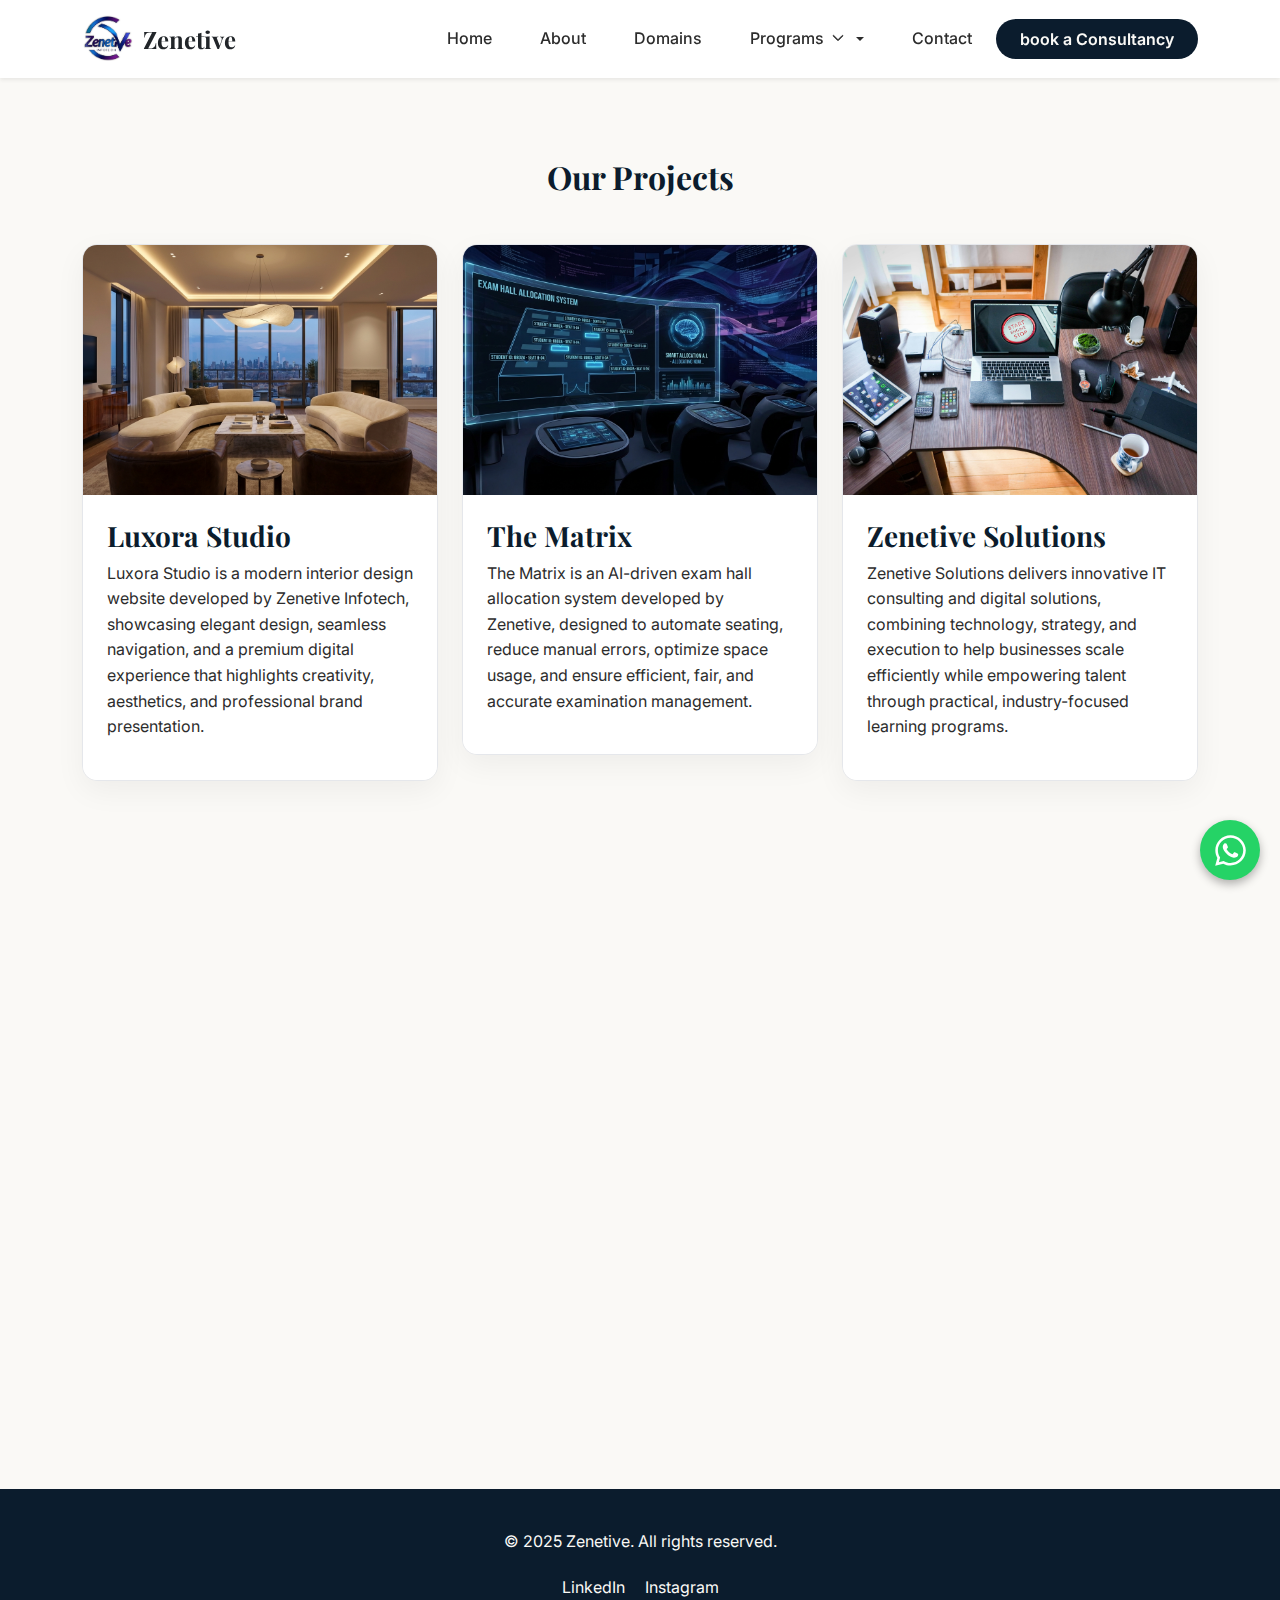
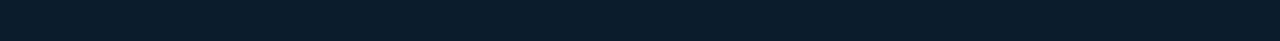
<file: projects.html>
<!DOCTYPE html>
<html lang="en">

<head>
    <meta charset="UTF-8">
    <meta name="viewport" content="width=device-width, initial-scale=1.0">
    <title>Zenetive - Projects & Services</title>
    <!-- Bootstrap 5 CSS -->
    <link href="https://cdn.jsdelivr.net/npm/bootstrap@5.3.0/dist/css/bootstrap.min.css" rel="stylesheet">
    <!-- Fonts -->
    <link
        href="https://fonts.googleapis.com/css2?family=Inter:wght@400;500;600;700&family=Playfair+Display:wght@600;700&display=swap"
        rel="stylesheet">
    <link rel="stylesheet" href="style.css">
    <link rel="icon" href="logo.jpg" type="image/x-icon">
    <style>
        /* Projects Section */
        #projects {
            padding: 80px 20px;
        }

        .project-card {
            background: var(--white);
            border-radius: 15px;
            overflow: hidden;
            box-shadow: 0 10px 30px rgba(0, 0, 0, 0.05);
            margin-bottom: 30px;
            transition: transform 0.3s;
            border: 1px solid var(--grey);
        }

        .project-card:hover {
            transform: translateY(-10px);
            border-color: var(--primary);
        }

        .project-card img {
            width: 100%;
            height: 250px;
            object-fit: cover;
        }

        .project-card .p-4 {
            background: #fff;
        }

        /* Service Plans */
        .plan-card {
            background: var(--secondary);
            color: var(--white);
            padding: 40px;
            border-radius: 20px;
            text-align: center;
            transition: all 0.3s;
            border: 2px solid transparent;
        }

        .plan-card:hover {
            border-color: var(--primary);
            transform: scale(1.05);
        }

        .plan-card h3 {
            color: var(--primary);
            font-size: 2rem;
            margin-bottom: 20px;
        }

        .plan-card .price {
            font-size: 2.5rem;
            font-weight: 700;
            margin-bottom: 20px;
        }

        .plan-card ul {
            list-style: none;
            padding: 0;
            margin-bottom: 30px;
            text-align: left;
        }

        .plan-card ul li {
            margin-bottom: 10px;
            display: flex;
            align-items: center;
            gap: 10px;
        }

        .plan-card ul li::before {
            content: "✓";
            color: var(--primary);
            font-weight: 700;
        }
    </style>
</head>

<body class="speedyui">

    <!--=============== Start Header Section  ===============-->
    <header class="speedyui-header sticky-top bg-white shadow-sm">
        <nav class="navbar navbar-expand-lg py-3 py-lg-0">
            <div class="container">
                <a class="navbar-brand d-flex align-items-center gap-2" href="index.html">
                    <img src="logo.jpg" alt="Zenetive Logo" style="height: 50px; border-radius: 5px;">
                    <span class="fw-bold fs-4 text-dark" style="font-family: 'Playfair Display', serif;">Zenetive</span>
                </a>
                <button class="navbar-toggler border-0 shadow-none" type="button" data-bs-toggle="collapse"
                    data-bs-target="#navbarNavDropdown" aria-controls="navbarNavDropdown" aria-expanded="false"
                    aria-label="Toggle navigation">
                    <span class="navbar-toggler-icon"></span>
                </button>
                <div class="navbar-collapse collapse py-3 py-lg-0 bg-white px-4 px-lg-0" id="navbarNavDropdown">
                    <ul class="navbar-nav align-items-start align-items-lg-center ms-auto mb-2 mb-lg-0">
                        <li class="nav-item py-2 py-lg-4">
                            <a class="nav-link px-lg-4 py-0" href="index.html">Home</a>
                        </li>
                        <li class="nav-item py-2 py-lg-4">
                            <a class="nav-link px-lg-4 py-0" href="about.html">About</a>
                        </li>
                        <li class="nav-item py-2 py-lg-4">
                            <a class="nav-link px-lg-4 py-0" href="domains.html">Domains</a>
                        </li>
                        <li class="nav-item dropdown px-lg-4 py-0">
                            <a class="nav-link d-flex align-items-center justify-content-lg-center gap-2 dropdown-toggle px-0 py-2 py-lg-4"
                                href="#" role="button" data-bs-toggle="dropdown" aria-expanded="false">
                                Programs
                                <span class="mb-1">
                                    <svg xmlns="http://www.w3.org/2000/svg" width="12" height="12" fill="currentColor"
                                        class="bi bi-chevron-down" viewBox="0 0 16 16">
                                        <path stroke="currentColor" stroke-width="1.2" fill-rule="evenodd"
                                            d="M1.646 4.646a.5.5 0 0 1 .708 0L8 10.293l5.646-5.647a.5.5 0 0 1 .708.708l-6 6a.5.5 0 0 1-.708 0l-6-6a.5.5 0 0 1 0-.708z">
                                        </path>
                                    </svg>
                                </span>
                            </a>
                            <ul class="dropdown-menu border-0 start-0">
                                <li><a class="dropdown-item py-2" href="roadmap.html">Roadmap</a></li>
                                <li><a class="dropdown-item py-2" href="projects.html">Projects</a></li>
                                <li><a class="dropdown-item py-2" href="projects.html">Services</a></li>
                            </ul>
                        </li>
                        <li class="nav-item py-2 py-lg-4">
                            <a class="nav-link px-lg-4 py-0" href="contact.html">Contact</a>
                        </li>
                        <li class="nav-item">
                            <a href="contact.html"
                                class="btn primary-btn text-white border-0 px-4 py-2 mt-2 mt-lg-0 rounded-pill">book a
                                Consultancy</a>
                        </li>
                    </ul>
                </div>
            </div>
        </nav>
    </header>
    <!--=============== End Header Section  ===============-->

    <section id="projects">
    <div class="container">
        <h2 class="text-center mb-5 reveal">Our Projects</h2>
        <div class="row">

            <!-- Luxora Studio -->
            <div class="col-lg-4 reveal">
                <a href="https://luxora-studio.vercel.app/" target="_blank" style="text-decoration: none; color: inherit;">
                    <div class="project-card">
                        <img src="luxora.png" alt="Luxora Studio">
                        <div class="p-4">
                            <h3>Luxora Studio</h3>
                            <p>Luxora Studio is a modern interior design website developed by Zenetive Infotech, showcasing elegant design, seamless navigation, and a premium digital experience that highlights creativity, aesthetics, and professional brand presentation.</p>
                        </div>
                    </div>
                </a>
            </div>

            <!-- The Matrix -->
            <div class="col-lg-4 reveal">
                <a href="https://the-matrix-exam-hall-allocation-por.vercel.app/" target="_blank" style="text-decoration: none; color: inherit;">
                    <div class="project-card">
                        <img src="matrix.png" alt="The Matrix">
                        <div class="p-4">
                            <h3>The Matrix</h3>
                            <p>The Matrix is an AI-driven exam hall allocation system developed by Zenetive, designed to automate seating, reduce manual errors, optimize space usage, and ensure efficient, fair, and accurate examination management.</p>
                        </div>
                    </div>
                </a>
            </div>

            <!-- Zenetive Solutions (unchanged) -->
            <div class="col-lg-4 reveal">
                <div class="project-card">
                    <img src="pexels-pixabay-356056.jpg" alt="Zenetive Solutions">
                    <div class="p-4">
                        <h3>Zenetive Solutions</h3>
                        <p>Zenetive Solutions delivers innovative IT consulting and digital solutions, combining technology, strategy, and execution to help businesses scale efficiently while empowering talent through practical, industry-focused learning programs.</p>
                    </div>
                </div>
            </div>

        </div>

        <h2 class="text-center my-5 reveal">Service Plans</h2>
        <div class="row justify-content-center">
            <div class="col-lg-4 reveal">
                <div class="plan-card">
                    <h3>IT Consultant & Service</h3>

                    <ul>
                        <li>Website designing</li>
                        <li>Digital Marketing</li>
                        <li>Graphic Designing</li>
                        <li>SEO Optimization</li>
                        <li>Consulting Service</li>
                        <li>Client Satisfaction</li>
                    </ul>
                    <a href="contact.html" class="btn primary-btn rounded-pill"
                        style="background-color: var(--primary); color: var(--secondary);">
                        Book a Consultancy
                    </a>
                </div>
            </div>

            <div class="col-lg-4 reveal">
                <div class="plan-card" style="border-color: var(--primary);">
                    <h3>Internships</h3>
                    <ul>
                        <li>Hands-on Projects</li>
                        <li>Government Certified</li>
                        <li>Stipend (BOP)</li>
                        <li>15 + Domains</li>
                        <li>Completion Certifications</li>
                        <li>Curated Resources</li>
                    </ul>
                    <a href="domains.html" class="btn primary-btn rounded-pill"
                        style="background-color: var(--primary); color: var(--secondary);">
                        Apply Now
                    </a>
                </div>
            </div>
        </div>
    </div>
</section>


    <footer>
        <p>© 2025 Zenetive. All rights reserved.</p>
        <div class="social-icons">
            <a href="https://www.linkedin.com/company/zenetiveindia/">LinkedIn</a>
            <a href="https://www.instagram.com/zenetive.india?igsh=cXo1NXp3ODJmZGVv">Instagram</a>
        </div>
    </footer>

    <a href="https://wa.me/919042427828" class="whatsapp-btn" target="_blank" title="Chat with us on WhatsApp">
        <svg xmlns="http://www.w3.org/2000/svg" viewBox="0 0 448 512" width="35" height="35" fill="white">
            <path
                d="M380.9 97.1C339 55.1 283.2 32 223.9 32c-122.4 0-222 99.6-222 222 0 39.1 10.2 77.3 29.6 111L0 480l117.7-30.9c32.4 17.7 68.9 27 106.1 27h.1c122.3 0 224.1-99.6 224.1-222 0-59.3-25.2-115-67.1-157zm-157 341.6c-33.2 0-65.7-8.9-94-25.7l-6.7-4-69.8 18.3L72 359.2l-4.4-7c-18.5-29.4-28.2-63.3-28.2-98.2 0-101.7 82.8-184.5 184.6-184.5 49.3 0 95.6 19.2 130.4 54.1 34.8 34.9 56.2 81.2 56.1 130.5 0 101.8-84.9 184.6-186.6 184.6zm101.2-138.2c-5.5-2.8-32.8-16.2-37.9-18-5.1-1.9-8.8-2.8-12.5 2.8-3.7 5.6-14.3 18-17.6 21.8-3.2 3.7-6.5 4.2-12 1.4-32.6-16.3-54-29.1-75.5-66-5.7-9.8 5.7-9.1 16.3-30.3 1.8-3.7 .9-6.9-.5-9.7-1.4-2.8-12.5-30.1-17.1-41.2-4.5-10.8-9.1-9.3-12.5-9.5-3.2-.2-6.9-.2-10.6-.2-3.7 0-9.7 1.4-14.8 6.9-5.1 5.6-19.4 19-19.4 46.3 0 27.3 19.9 53.7 22.6 57.4 2.8 3.7 39.1 59.7 94.8 83.8 35.2 15.2 49 16.5 66.6 13.9 10.7-1.6 32.8-13.4 37.4-26.4 4.6-13 4.6-24.1 3.2-26.4-1.3-2.5-5-3.9-10.5-6.6z">
            </path>
        </svg>
    </a>

    <!-- Bootstrap 5 JS -->
    <script src="https://cdn.jsdelivr.net/npm/bootstrap@5.3.0/dist/js/bootstrap.bundle.min.js"></script>
    <script>
        const revealOnScroll = () => {
            const revealElements = document.querySelectorAll('.reveal');
            const triggerBottom = window.innerHeight * 0.85;
            revealElements.forEach(el => {
                const elTop = el.getBoundingClientRect().top;
                if (elTop < triggerBottom) {
                    el.style.opacity = 1;
                    el.style.transform = 'translateY(0)';
                }
            });
        };
        window.addEventListener('scroll', revealOnScroll);
        window.addEventListener('load', revealOnScroll);

        // Close mobile menu when clicking outside
        document.addEventListener('click', (e) => {
            const navbarCollapse = document.getElementById('navbarNavDropdown');
            const navbarToggler = document.querySelector('.navbar-toggler');
            if (navbarCollapse && navbarCollapse.classList.contains('show') && !navbarCollapse.contains(e.target) && !navbarToggler.contains(e.target)) {
                const bsCollapse = new bootstrap.Collapse(navbarCollapse);
                bsCollapse.hide();
            }
        });
    </script>
</body>

</html>
</file>
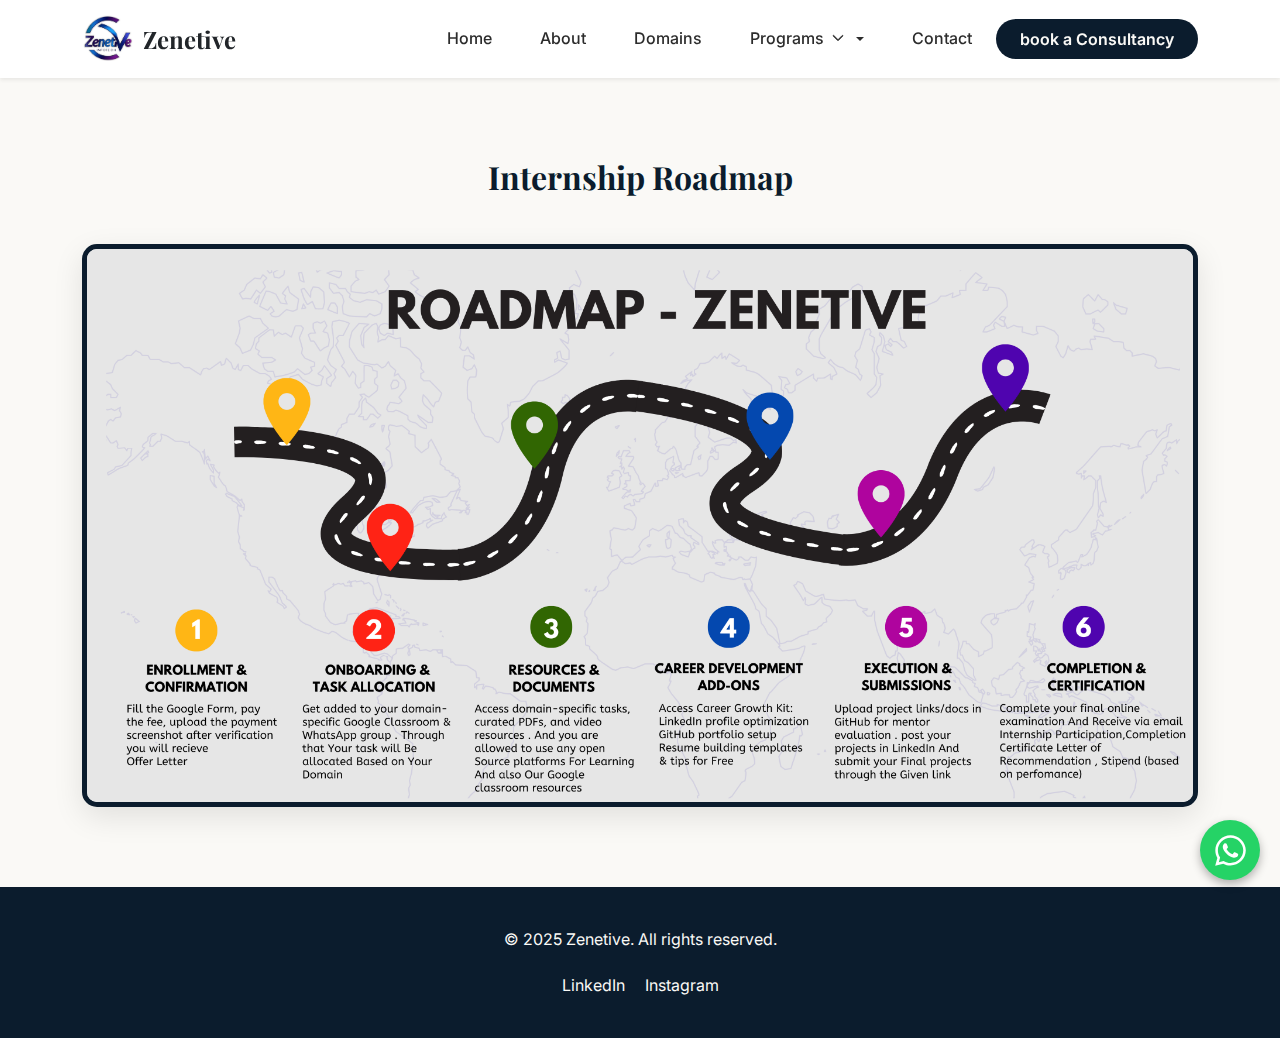
<file: roadmap.html>
<!DOCTYPE html>
<html lang="en">

<head>
    <meta charset="UTF-8">
    <meta name="viewport" content="width=device-width, initial-scale=1.0">
    <title>Zenetive - Roadmap</title>
    <!-- Bootstrap 5 CSS -->
    <link href="https://cdn.jsdelivr.net/npm/bootstrap@5.3.0/dist/css/bootstrap.min.css" rel="stylesheet">
    <!-- Fonts -->
    <link
        href="https://fonts.googleapis.com/css2?family=Inter:wght@400;500;600;700&family=Playfair+Display:wght@600;700&display=swap"
        rel="stylesheet">
    <link rel="stylesheet" href="style.css">
    <link rel="icon" href="logo.jpg" type="image/x-icon">
    <style>
        /* Roadmap Section */
        #roadmap {
            padding: 80px 20px;
            text-align: center;
        }

        #roadmap img {
            max-width: 90%;
            height: auto;
            border-radius: 15px;
            box-shadow: 0 10px 30px rgba(0, 0, 0, 0.1);
            border: 5px solid var(--secondary);
        }
    </style>
</head>

<body class="speedyui">

    <!--=============== Start Header Section  ===============-->
    <header class="speedyui-header sticky-top bg-white shadow-sm">
        <nav class="navbar navbar-expand-lg py-3 py-lg-0">
            <div class="container">
                <a class="navbar-brand d-flex align-items-center gap-2" href="index.html">
                    <img src="logo.jpg" alt="Zenetive Logo" style="height: 50px; border-radius: 5px;">
                    <span class="fw-bold fs-4 text-dark" style="font-family: 'Playfair Display', serif;">Zenetive</span>
                </a>
                <button class="navbar-toggler border-0 shadow-none" type="button" data-bs-toggle="collapse"
                    data-bs-target="#navbarNavDropdown" aria-controls="navbarNavDropdown" aria-expanded="false"
                    aria-label="Toggle navigation">
                    <span class="navbar-toggler-icon"></span>
                </button>
                <div class="navbar-collapse collapse py-3 py-lg-0 bg-white px-4 px-lg-0" id="navbarNavDropdown">
                    <ul class="navbar-nav align-items-start align-items-lg-center ms-auto mb-2 mb-lg-0">
                        <li class="nav-item py-2 py-lg-4">
                            <a class="nav-link px-lg-4 py-0" href="index.html">Home</a>
                        </li>
                        <li class="nav-item py-2 py-lg-4">
                            <a class="nav-link px-lg-4 py-0" href="about.html">About</a>
                        </li>
                        <li class="nav-item py-2 py-lg-4">
                            <a class="nav-link px-lg-4 py-0" href="domains.html">Domains</a>
                        </li>
                        <li class="nav-item dropdown px-lg-4 py-0">
                            <a class="nav-link d-flex align-items-center justify-content-lg-center gap-2 dropdown-toggle px-0 py-2 py-lg-4"
                                href="#" role="button" data-bs-toggle="dropdown" aria-expanded="false">
                                Programs
                                <span class="mb-1">
                                    <svg xmlns="http://www.w3.org/2000/svg" width="12" height="12" fill="currentColor"
                                        class="bi bi-chevron-down" viewBox="0 0 16 16">
                                        <path stroke="currentColor" stroke-width="1.2" fill-rule="evenodd"
                                            d="M1.646 4.646a.5.5 0 0 1 .708 0L8 10.293l5.646-5.647a.5.5 0 0 1 .708.708l-6 6a.5.5 0 0 1-.708 0l-6-6a.5.5 0 0 1 0-.708z">
                                        </path>
                                    </svg>
                                </span>
                            </a>
                            <ul class="dropdown-menu border-0 start-0">
                                <li><a class="dropdown-item py-2" href="roadmap.html">Roadmap</a></li>
                                <li><a class="dropdown-item py-2" href="projects.html">Projects</a></li>
                                <li><a class="dropdown-item py-2" href="projects.html">Services</a></li>
                            </ul>
                        </li>
                        <li class="nav-item py-2 py-lg-4">
                            <a class="nav-link px-lg-4 py-0" href="contact.html">Contact</a>
                        </li>
                        <li class="nav-item">
                            <a href="contact.html"
                                class="btn primary-btn text-white border-0 px-4 py-2 mt-2 mt-lg-0 rounded-pill">book a
                                Consultancy</a>
                        </li>
                    </ul>
                </div>
            </div>
        </nav>
    </header>
    <!--=============== End Header Section  ===============-->

    <section id="roadmap">
        <h2 class="reveal mb-5">Internship Roadmap</h2>
        <img src="roadmap.png" alt="Internship Roadmap" class="reveal">
    </section>

    <footer>
        <p>© 2025 Zenetive. All rights reserved.</p>
        <div class="social-icons">
            <a href="https://www.linkedin.com/company/zenetiveindia/">LinkedIn</a>
            <a href="https://www.instagram.com/zenetive.india?igsh=cXo1NXp3ODJmZGVv">Instagram</a>
        </div>
    </footer>

    <a href="https://wa.me/919042427828" class="whatsapp-btn" target="_blank" title="Chat with us on WhatsApp">
        <svg xmlns="http://www.w3.org/2000/svg" viewBox="0 0 448 512" width="35" height="35" fill="white">
            <path
                d="M380.9 97.1C339 55.1 283.2 32 223.9 32c-122.4 0-222 99.6-222 222 0 39.1 10.2 77.3 29.6 111L0 480l117.7-30.9c32.4 17.7 68.9 27 106.1 27h.1c122.3 0 224.1-99.6 224.1-222 0-59.3-25.2-115-67.1-157zm-157 341.6c-33.2 0-65.7-8.9-94-25.7l-6.7-4-69.8 18.3L72 359.2l-4.4-7c-18.5-29.4-28.2-63.3-28.2-98.2 0-101.7 82.8-184.5 184.6-184.5 49.3 0 95.6 19.2 130.4 54.1 34.8 34.9 56.2 81.2 56.1 130.5 0 101.8-84.9 184.6-186.6 184.6zm101.2-138.2c-5.5-2.8-32.8-16.2-37.9-18-5.1-1.9-8.8-2.8-12.5 2.8-3.7 5.6-14.3 18-17.6 21.8-3.2 3.7-6.5 4.2-12 1.4-32.6-16.3-54-29.1-75.5-66-5.7-9.8 5.7-9.1 16.3-30.3 1.8-3.7 .9-6.9-.5-9.7-1.4-2.8-12.5-30.1-17.1-41.2-4.5-10.8-9.1-9.3-12.5-9.5-3.2-.2-6.9-.2-10.6-.2-3.7 0-9.7 1.4-14.8 6.9-5.1 5.6-19.4 19-19.4 46.3 0 27.3 19.9 53.7 22.6 57.4 2.8 3.7 39.1 59.7 94.8 83.8 35.2 15.2 49 16.5 66.6 13.9 10.7-1.6 32.8-13.4 37.4-26.4 4.6-13 4.6-24.1 3.2-26.4-1.3-2.5-5-3.9-10.5-6.6z">
            </path>
        </svg>
    </a>

    <!-- Bootstrap 5 JS -->
    <script src="https://cdn.jsdelivr.net/npm/bootstrap@5.3.0/dist/js/bootstrap.bundle.min.js"></script>
    <script>
        const revealOnScroll = () => {
            const revealElements = document.querySelectorAll('.reveal');
            const triggerBottom = window.innerHeight * 0.85;
            revealElements.forEach(el => {
                const elTop = el.getBoundingClientRect().top;
                if (elTop < triggerBottom) {
                    el.style.opacity = 1;
                    el.style.transform = 'translateY(0)';
                }
            });
        };
        window.addEventListener('scroll', revealOnScroll);
        window.addEventListener('load', revealOnScroll);

        // Close mobile menu when clicking outside
        document.addEventListener('click', (e) => {
            const navbarCollapse = document.getElementById('navbarNavDropdown');
            const navbarToggler = document.querySelector('.navbar-toggler');
            if (navbarCollapse && navbarCollapse.classList.contains('show') && !navbarCollapse.contains(e.target) && !navbarToggler.contains(e.target)) {
                const bsCollapse = new bootstrap.Collapse(navbarCollapse);
                bsCollapse.hide();
            }
        });
    </script>
</body>

</html>
</file>
<file: style.css>
:root {
    --primary: #D4AF37;
    /* Royal Gold */
    --secondary: #0B1C2D;
    /* Navy Blue */
    --white: #FAF9F6;
    /* Ivory */
    --black: #2C2C2C;
    /* Charcoal */
    --grey: #E5E7EB;
    /* Soft Grey */
    --su-primary-color: #D4AF37;
    --su-secondary-color: #0B1C2D;
}

body {
    font-family: 'Inter', sans-serif;
    background: var(--white);
    color: var(--black);
    scroll-behavior: smooth;
    line-height: 1.6;
}

h1,
h2,
h3,
h4,
h5,
h6 {
    font-family: 'Playfair Display', serif;
    font-weight: 700;
    color: var(--secondary);
}

a {
    text-decoration: none;
    color: inherit;
}

/* SpeedyUI Header Styles */
.speedyui {
    font-family: "Inter", sans-serif;
}

.speedyui-header .navbar-brand img {
    height: 50px;
    border-radius: 5px;
}

.speedyui-header .nav-link {
    color: var(--black);
    font-weight: 500;
    transition: color 0.3s;
}

.speedyui-header .nav-link:hover {
    color: var(--su-primary-color);
}

@media (min-width: 992px) {
    .speedyui-header .dropdown:hover .dropdown-menu {
        display: block;
        opacity: 1;
        margin-top: 0.125rem;
    }
}

.speedyui-header .dropdown .dropdown-menu {
    margin-top: 0.125rem;
    transition: all 0.3s ease-in-out;
    border: none;
    box-shadow: 0 0.5rem 1rem rgba(0, 0, 0, 0.15);
    background-color: var(--white);
}

.speedyui-header .primary-btn {
    background-color: var(--su-secondary-color);
    color: var(--white) !important;
    transition: background-color 0.3s;
    font-weight: 600;
}

.speedyui-header .primary-btn:hover {
    background-color: var(--su-primary-color);
    color: var(--secondary) !important;
}

/* Hero Section */
#hero {
    padding: 100px 20px;
    background: var(--white);
}

#hero h1 {
    font-size: 3.5rem;
    margin-bottom: 20px;
}

#hero p {
    font-size: 1.2rem;
    color: var(--black);
    margin-bottom: 30px;
}

.primary-btn {
    background-color: var(--secondary);
    color: var(--white);
    padding: 12px 30px;
    border-radius: 50px;
    font-weight: 600;
    transition: all 0.3s;
}

.primary-btn:hover {
    background-color: var(--primary);
    color: var(--secondary);
    transform: translateY(-2px);
}

/* Footer */
footer {
    background: var(--secondary);
    color: var(--white);
    padding: 40px 20px;
    text-align: center;
}

footer .social-icons {
    display: flex;
    justify-content: center;
    gap: 20px;
    margin-top: 20px;
}

footer .social-icons a {
    color: var(--white);
    transition: color 0.3s;
}

footer .social-icons a:hover {
    color: var(--primary);
}

/* WhatsApp Button */
.whatsapp-btn {
    position: fixed;
    bottom: 20px;
    right: 20px;
    background-color: #25d366;
    color: white;
    width: 60px;
    height: 60px;
    border-radius: 50%;
    display: flex;
    align-items: center;
    justify-content: center;
    box-shadow: 0 4px 10px rgba(0, 0, 0, 0.3);
    z-index: 1000;
    transition: transform 0.3s ease;
}

.whatsapp-btn:hover {
    transform: scale(1.1);
}

.whatsapp-btn svg {
    width: 35px;
    height: 35px;
    fill: white;
}

.reveal {
    opacity: 0;
    transform: translateY(20px);
    transition: all 0.8s ease;
}

/* Custom styles for other pages */
.section-padding {
    padding: 80px 0;
}

.card {
    transition: transform 0.3s, box-shadow 0.3s;
    border: none;
    border-radius: 15px;
    overflow: hidden;
}

.card:hover {
    transform: translateY(-10px);
    box-shadow: 0 15px 30px rgba(0, 0, 0, 0.1);
}

.card-img-top {
    height: 200px;
    object-fit: cover;
}
</file>
